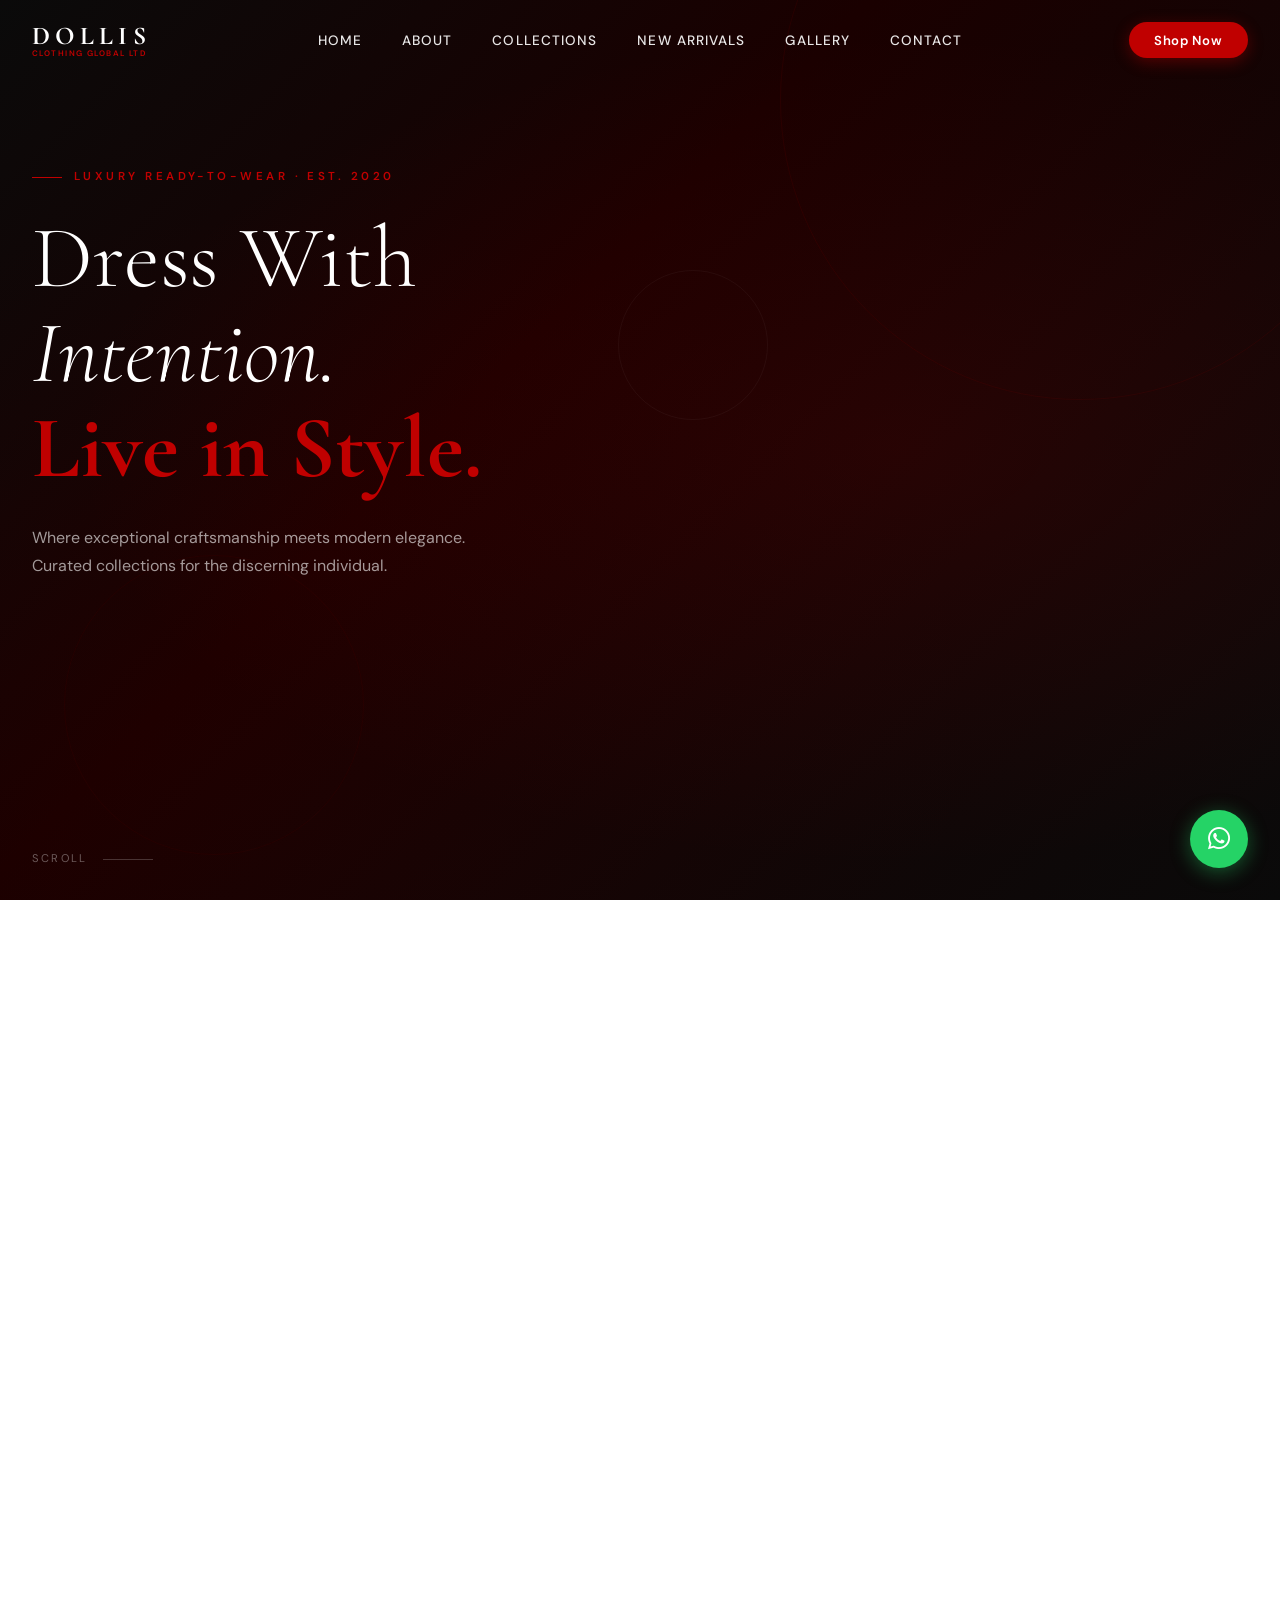
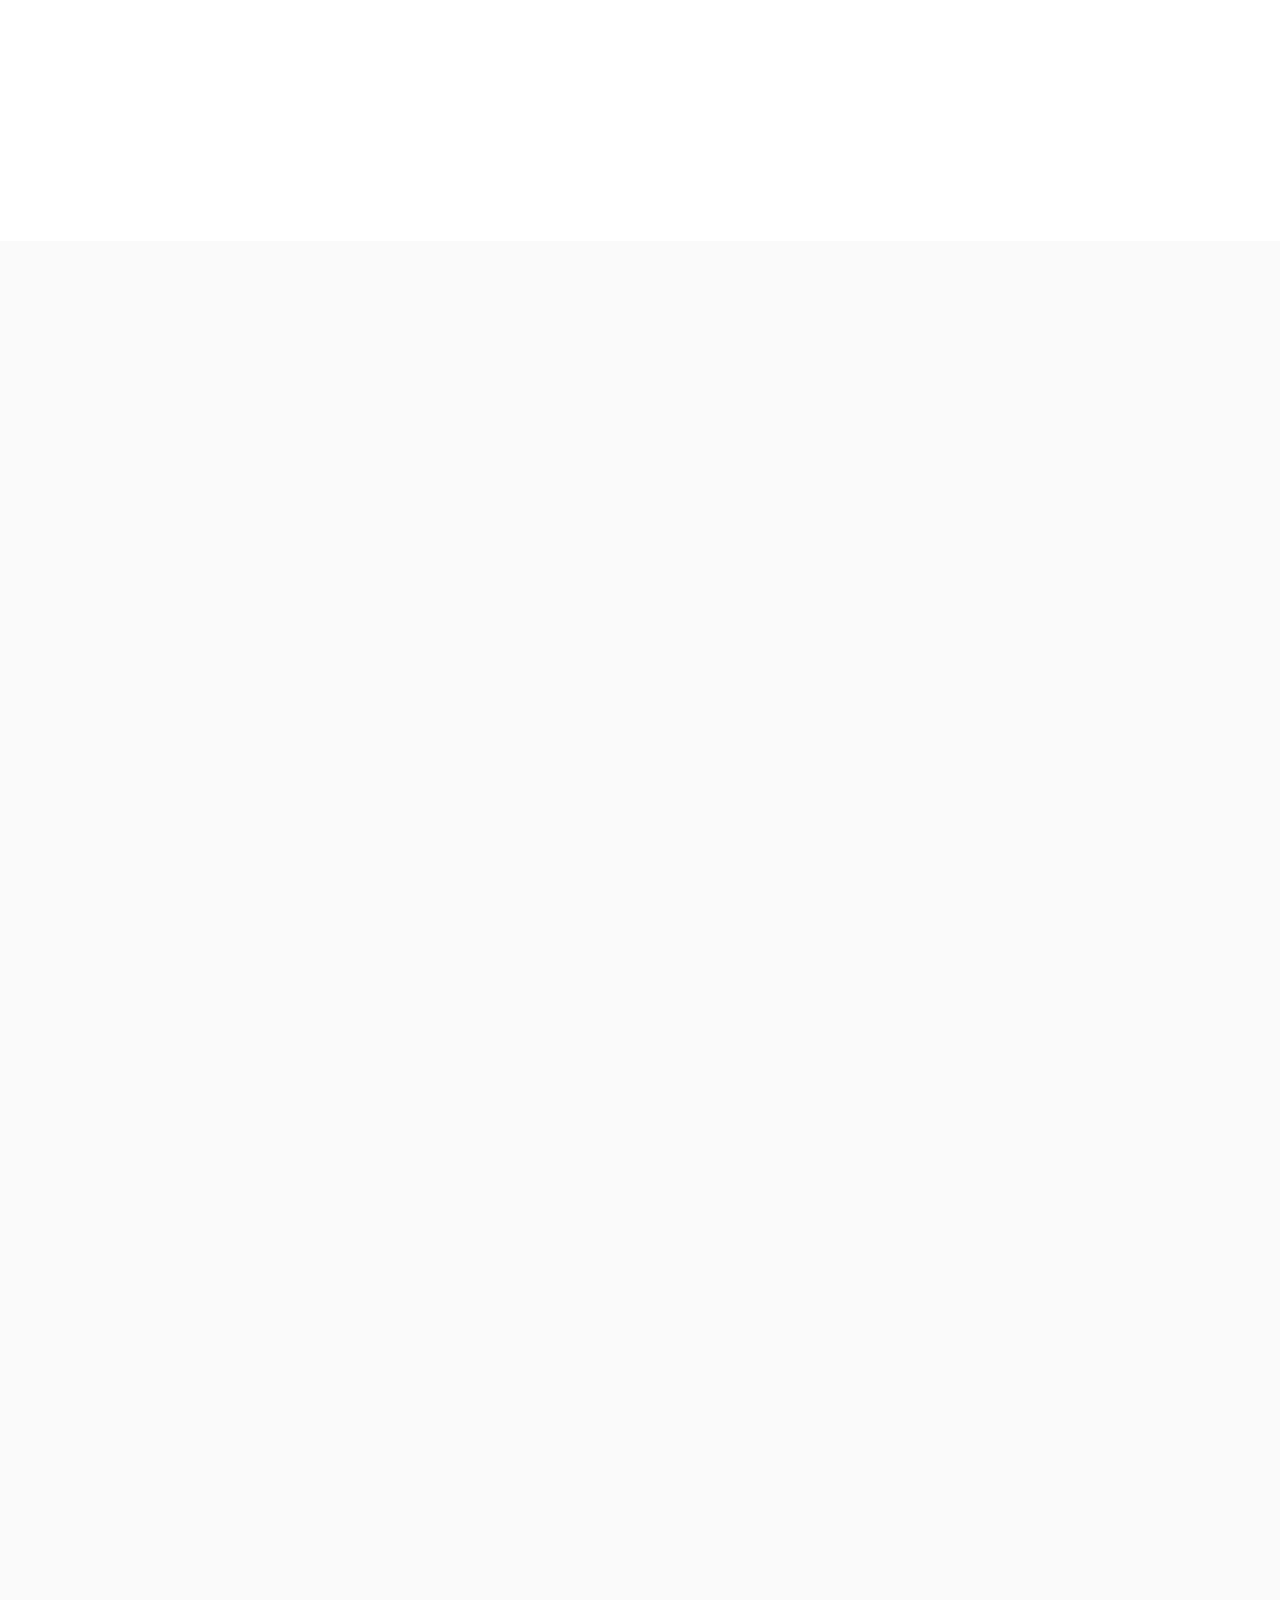
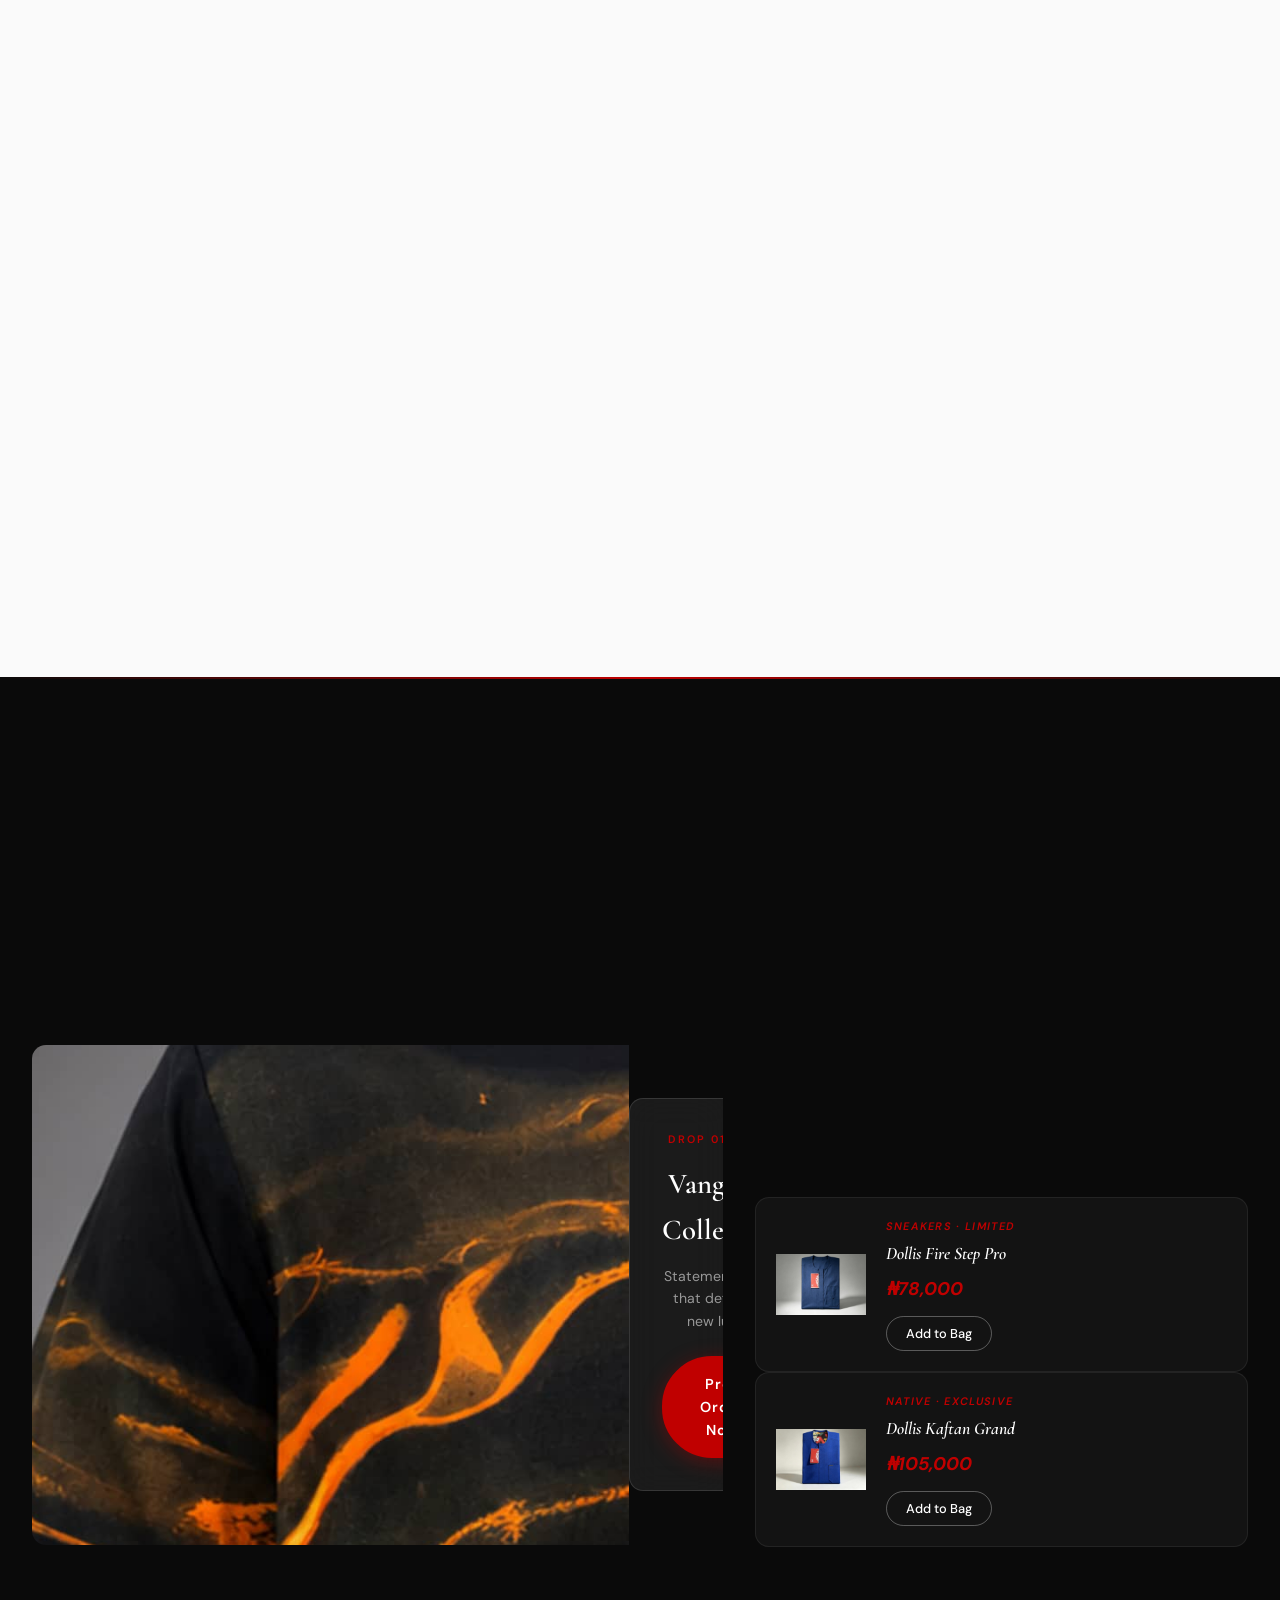
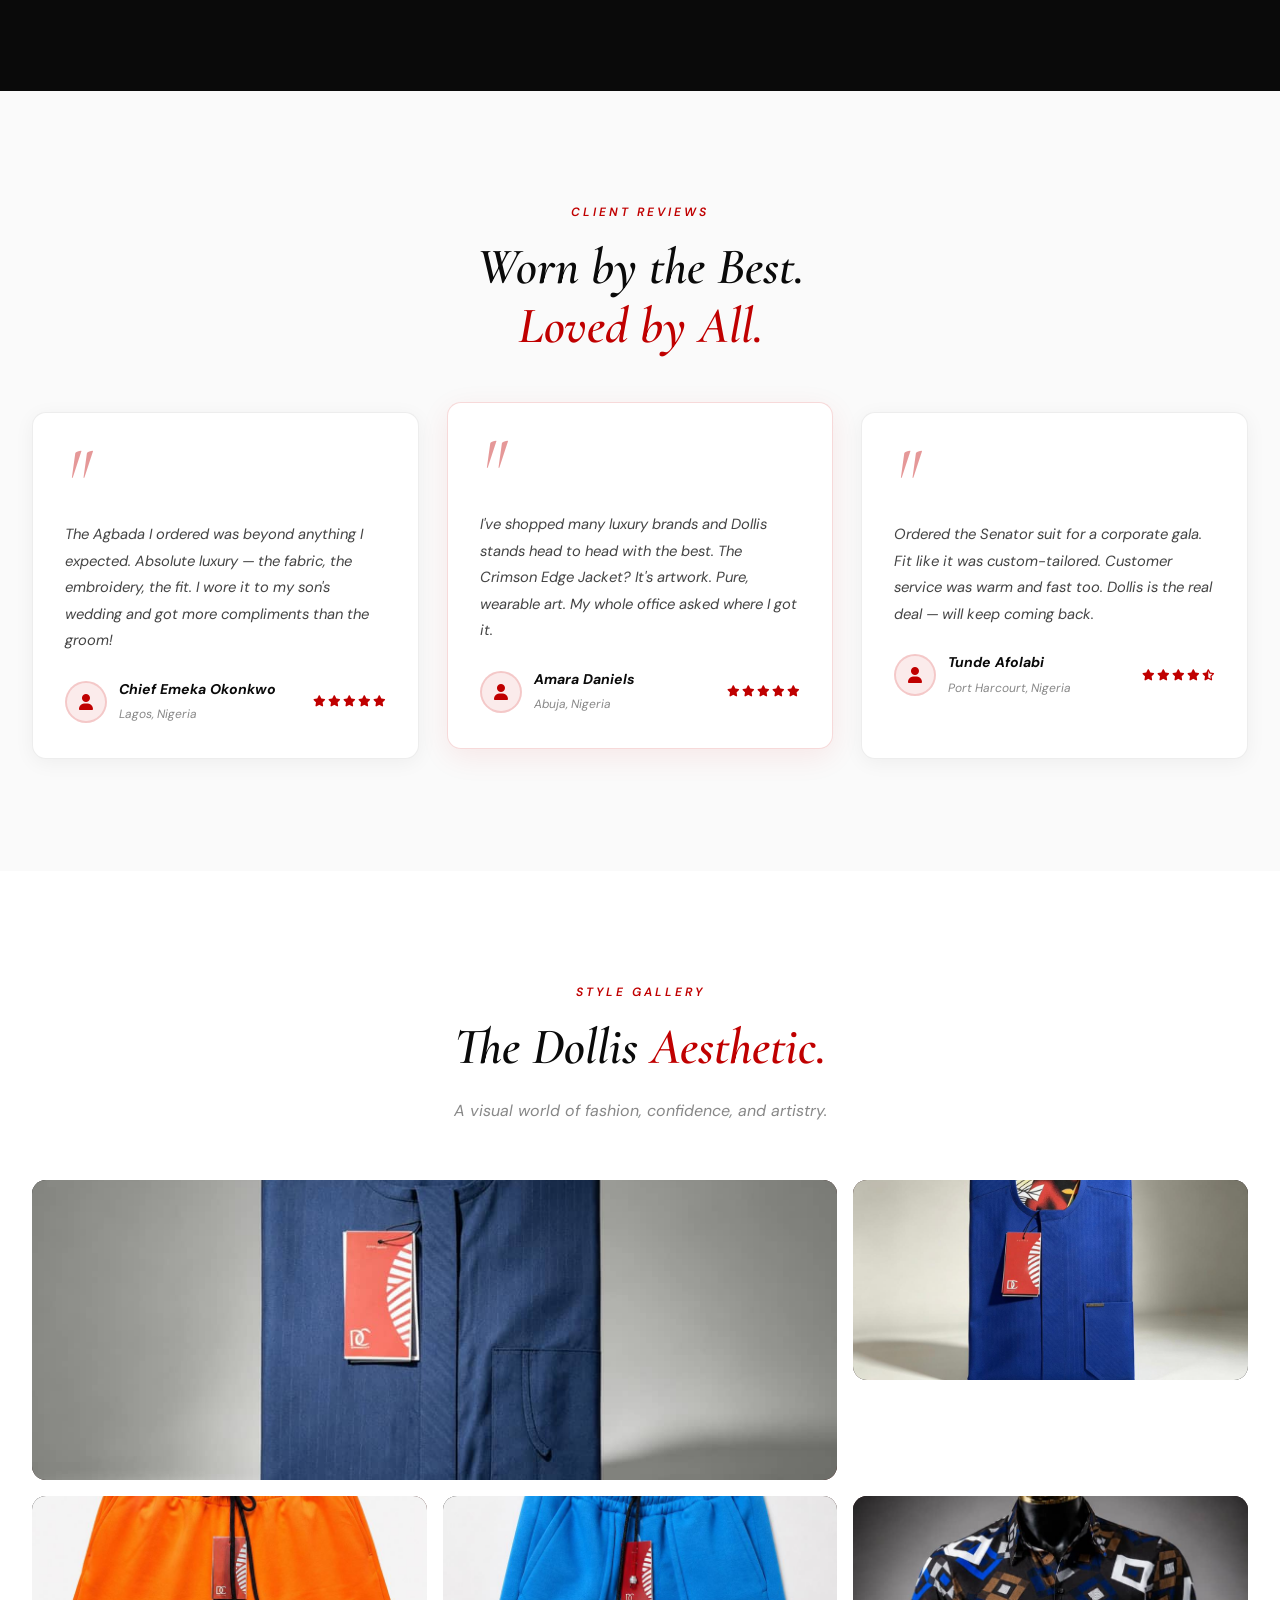
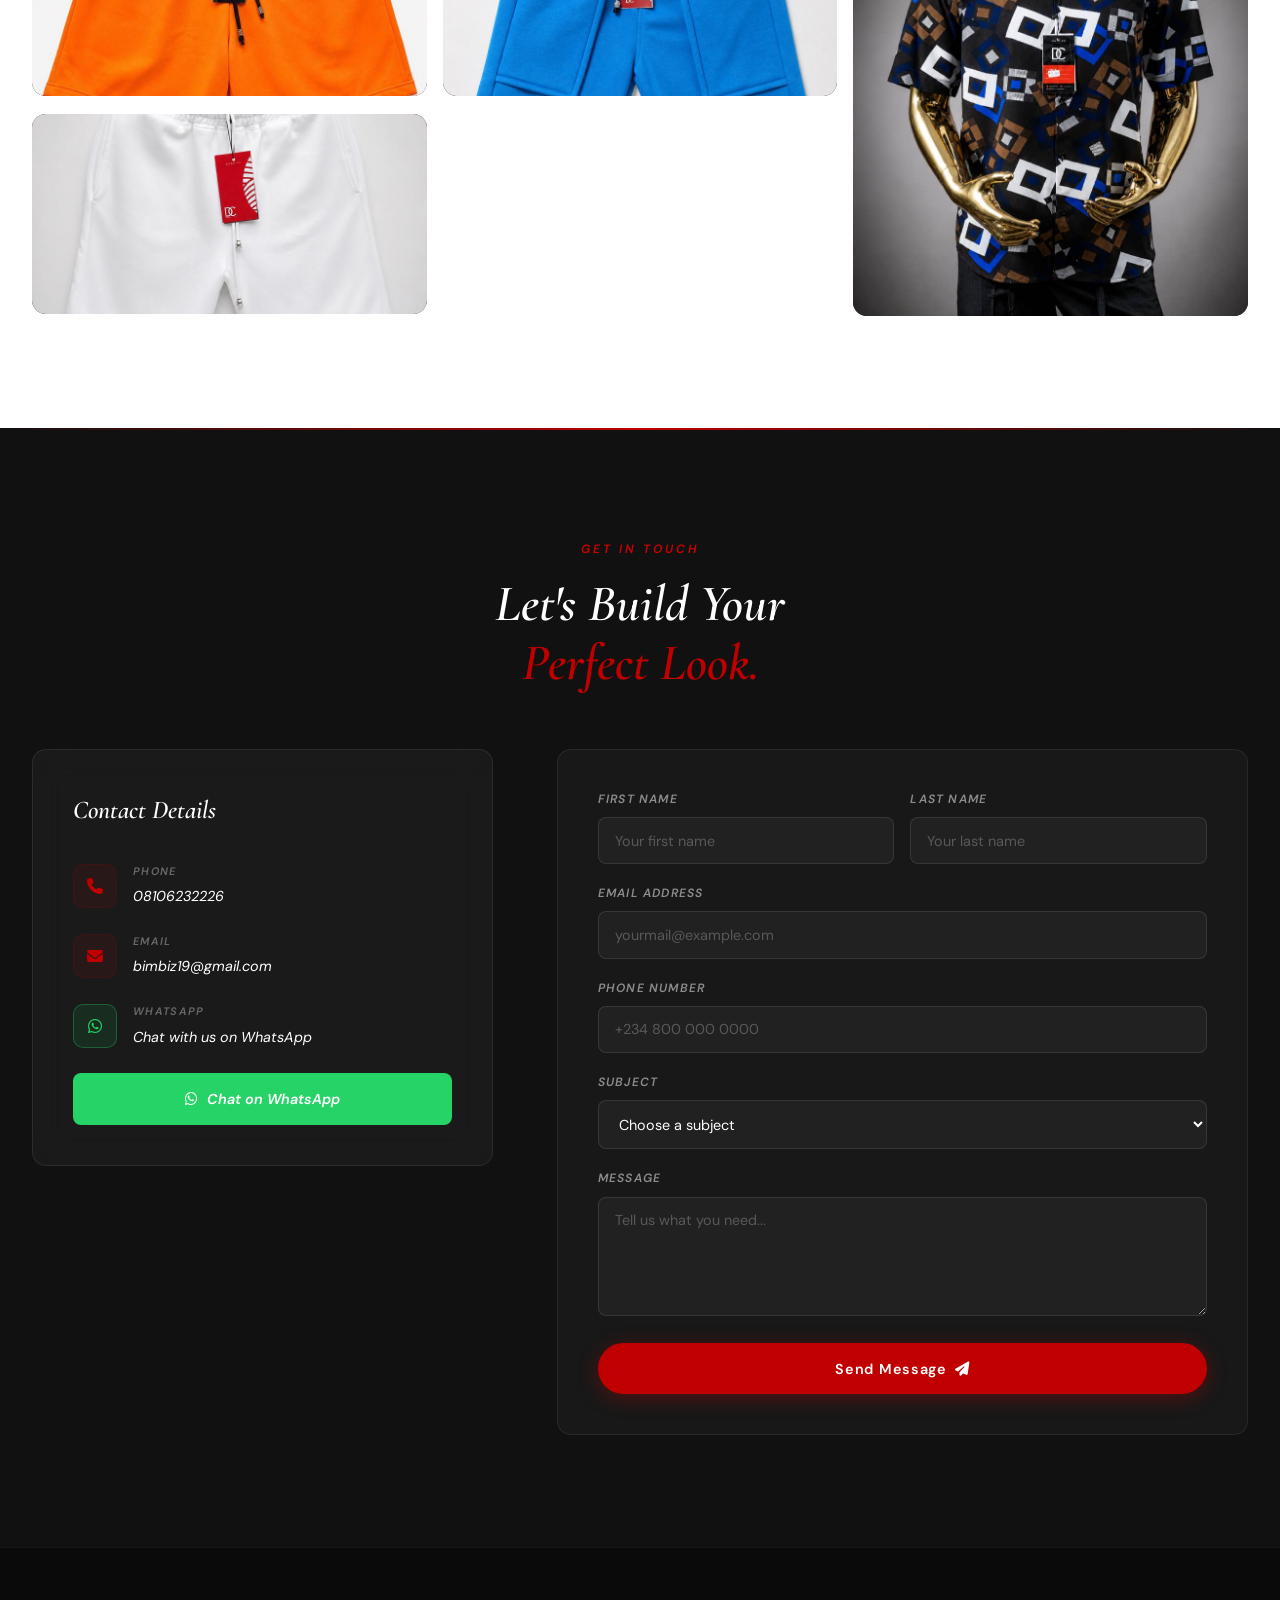
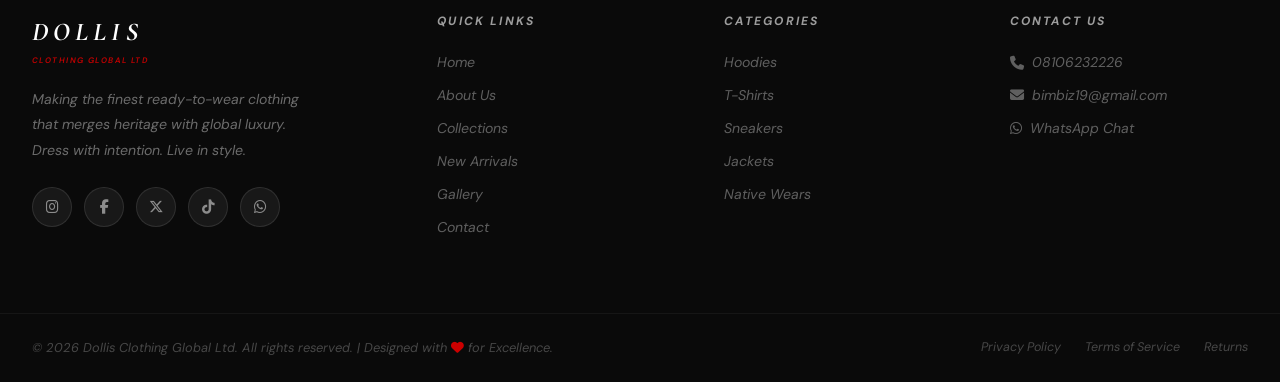
<file: index.html>
<!DOCTYPE html>
<html lang="en">
<head>
  <meta charset="UTF-8" />
  <meta name="viewport" content="width=device-width, initial-scale=1.0" />
  <title>Dollis Clothing Global Ltd — Premium Luxury Fashion</title>
  <link rel="stylesheet" href="index.css" />
  <!-- Google Fonts: Cormorant Garamond (luxury display) + DM Sans (body) -->
  <link rel="preconnect" href="https://fonts.googleapis.com" />
  <link rel="preconnect" href="https://fonts.gstatic.com" crossorigin />
  <link href="https://fonts.googleapis.com/css2?family=Cormorant+Garamond:ital,wght@0,300;0,400;0,600;0,700;1,300;1,400&family=DM+Sans:wght@300;400;500;600&family=Playfair+Display:ital,wght@0,700;1,700&display=swap" rel="stylesheet" />
  <!-- Font Awesome for icons -->
  <link rel="stylesheet" href="https://cdnjs.cloudflare.com/ajax/libs/font-awesome/6.5.0/css/all.min.css" />
</head>
<body>

  <!-- ========== LOADER ========== -->
  <div id="loader">
    <div class="loader-inner">
      <span class="loader-logo">DOLLIS</span>
      <div class="loader-bar"><div class="loader-fill"></div></div>
    </div>
  </div>

  <!-- ========== STICKY NAVBAR ========== -->
  <nav id="navbar">
    <div class="nav-container">
      <a href="#home" class="nav-logo">
        <span class="logo-main">DOLLIS</span>
        <span class="logo-sub">CLOTHING GLOBAL LTD</span>
      </a>
      <ul class="nav-links" id="navLinks">
        <li><a href="#home">Home</a></li>
        <li><a href="#about">About</a></li>
        <li><a href="#collections">Collections</a></li>
        <li><a href="#arrivals">New Arrivals</a></li>
        <li><a href="#gallery">Gallery</a></li>
        <li><a href="#contact">Contact</a></li>
      </ul>
      <div class="nav-actions">
        <button class="btn-shop">Shop Now</button>
        <div class="hamburger" id="hamburger" aria-label="Toggle menu">
          <span></span><span></span><span></span>
        </div>
      </div>
    </div>
  </nav>

  <!-- ========== HERO / HOME SECTION ========== -->
  <section id="home" class="hero">
    <div class="hero-bg">
      <div class="hero-overlay"></div>
      <!-- Decorative geometric shapes -->
      <div class="geo geo-1"></div>
      <div class="geo geo-2"></div>
      <div class="geo geo-3"></div>
    </div>
    <div class="hero-content">
      <div class="hero-eyebrow reveal">Luxury Ready-to-Wear · Est. 2020</div>
      <h1 class="hero-title reveal">
        Dress With<br />
        <em>Intention.</em><br />
        <span class="hero-title-accent">Live in Style.</span>
      </h1>
      <p class="hero-desc reveal">
        Where exceptional craftsmanship meets modern elegance.<br />
        Curated collections for the discerning individual.
      </p>
      <div class="hero-cta reveal">
        <a href="#collections" class="btn-primary">Explore Collections</a>
        <a href="#about" class="btn-outline">Our Story</a>
      </div>
      <div class="hero-stats reveal">
        <div class="stat"><span class="stat-num">5k+</span><span class="stat-label">Happy Clients</span></div>
        <div class="stat-divider"></div>
        <div class="stat"><span class="stat-num">200+</span><span class="stat-label">Pieces Crafted</span></div>
        <div class="stat-divider"></div>
        <div class="stat"><span class="stat-num">15+</span><span class="stat-label">Collections</span></div>
      </div>
    </div>
    <!-- Showcase cards floating on the right -->
    <div class="hero-showcase reveal">
      <div class="showcase-card main-card">
        <div class="showcase-badge">New Season</div>
        <div class="showcase-img">
          <img src="Tshirt3.jpeg" alt="Premium Quality">
        </div>
        <div class="showcase-info">
          <span>Crimson Edge Jacket</span>
          <strong>₦89,000</strong>
        </div>
      </div>
      <div class="showcase-card side-card-1">
        <div class="showcase-img">
          <img src="Tshirt2.jpeg" alt="Dollis shirts">
        </div>
        <div class="showcase-info">
          <span>Dollis Sneakers</span>
          <strong>₦65,000</strong>
        </div>
      </div>
      <div class="showcase-card side-card-2">
        <img src="Ankara3.jpeg" alt="premium Native wears">
          <i class="fa-solid fa-vest showcase-icon"></i>
        </div>
        <div class="showcase-info">
          <span>Royal Native Agbada</span>
          <strong>₦120,000</strong>
        </div>
      </div>
    </div>
    <div class="hero-scroll-hint">
      <span>Scroll</span>
      <div class="scroll-line"></div>
    </div>
  </section>

  <!-- ========== ABOUT SECTION ========== -->
  <section id="about" class="about">
    <div class="container">
      <div class="about-grid">
        <!-- Left: Visual panel -->
        <div class="about-visual reveal">
          <div class="about-img-frame">
            <div class="about-img-inner">
              <img src="Ankara4.jpeg" alt="crafted for those who dare to lead">
              <p class="about-visual-text">"Crafted for those<br/>who dare to lead."</p>
            </div>
            <div class="about-img-accent"></div>
          </div>
          <div class="about-badge-card glass">
            <i class="fa-solid fa-award"></i>
            <span>Premium Quality Assured</span>
          </div>
        </div>
        <!-- Right: Text -->
        <div class="about-text reveal">
          <div class="section-eyebrow">About The Brand</div>
          <h2 class="section-title">Built on Craft.<br />Worn with <em>Confidence.</em></h2>
          <p class="about-lead">
            Dollis Clothing Global Ltd was founded with one uncompromising vision — to create the finest ready-to-wear clothing that merges Nigerian heritage with global luxury standards.
          </p>
          <p class="about-body">
            Every stitch, every silhouette, every fabric selection reflects our relentless commitment to quality. We believe that true luxury is not about price tags — it's about the feeling you carry when you walk into a room wearing something made exclusively for people who value excellence.
          </p>
          <div class="about-pillars">
            <div class="pillar">
              <div class="pillar-icon"><i class="fa-solid fa-gem"></i></div>
              <div>
                <strong>Luxury Quality</strong>
                <p>Premium fabrics sourced globally, finished to perfection.</p>
              </div>
            </div>
            <div class="pillar">
              <div class="pillar-icon"><i class="fa-solid fa-bolt"></i></div>
              <div>
                <strong>Modern Culture</strong>
                <p>Designs that speak to today's bold, expressive generation.</p>
              </div>
            </div>
            <div class="pillar">
              <div class="pillar-icon"><i class="fa-solid fa-star"></i></div>
              <div>
                <strong>Timeless Confidence</strong>
                <p>Clothes that don't follow trends — they set them.</p>
              </div>
            </div>
          </div>
          <a href="#collections" class="btn-primary">View Our Work</a>
        </div>
      </div>
    </div>
  </section>

  <!-- ========== FEATURED COLLECTIONS SECTION ========== -->
  <section id="collections" class="collections">
    <div class="container">
      <div class="section-header reveal">
        <div class="section-eyebrow">Featured Collections</div>
        <h2 class="section-title">Dress the Part.<br /><em>Command Every Room.</em></h2>
        <p class="section-sub">Each piece in our collection is designed for the individual who refuses to blend in.</p>
      </div>

      <!-- Category Filter -->
      <div class="filter-bar reveal">
        <button class="filter-btn active" data-filter="all">All</button>
        <button class="filter-btn" data-filter="hoodie">Hoodies</button>
        <button class="filter-btn" data-filter="tshirt">T-Shirts</button>
        <button class="filter-btn" data-filter="sneakers">Sneakers</button>
        <button class="filter-btn" data-filter="jacket">Jackets</button>
        <button class="filter-btn" data-filter="native">Native Wears</button>
      </div>

      <div class="products-grid" id="productsGrid">

        <!-- HOODIES -->
        <div class="product-card reveal" data-category="hoodie">
          <div class="product-img-wrap">
            <div class="product-img">
              <img src="Designer1.jpeg" alt="Crimson Phantom Hoodie">
            </div>
            <div class="product-overlay">
              <button class="btn-quick-view">Quick View</button>
            </div>
            <div class="product-tag">Bestseller</div>
          </div>
          <div class="product-info">
            <span class="product-cat">Hoodie</span>
            <h3 class="product-name">Crimson Phantom Hoodie</h3>
            <div class="product-price-row">
              <span class="product-price">₦45,000</span>
              <div class="product-stars"><i class="fa-solid fa-star"></i><i class="fa-solid fa-star"></i><i class="fa-solid fa-star"></i><i class="fa-solid fa-star"></i><i class="fa-solid fa-star"></i></div>
            </div>
            <button class="btn-add-cart">Add to Cart <i class="fa-solid fa-bag-shopping"></i></button>
          </div>
        </div>

        <div class="product-card reveal" data-category="hoodie">
          <div class="product-img-wrap">
            <div class="product-img">
              <img src="Designer2.jpeg" alt="Noir Signature Hoodie">
            </div>
            <div class="product-overlay">
              <button class="btn-quick-view">Quick View</button>
            </div>
            <div class="product-tag new-tag">New</div>
          </div>
          <div class="product-info">
            <span class="product-cat">Hoodie</span>
            <h3 class="product-name">Noir Signature Hoodie</h3>
            <div class="product-price-row">
              <span class="product-price">₦52,000</span>
              <div class="product-stars"><i class="fa-solid fa-star"></i><i class="fa-solid fa-star"></i><i class="fa-solid fa-star"></i><i class="fa-solid fa-star"></i><i class="fa-regular fa-star"></i></div>
            </div>
            <button class="btn-add-cart">Add to Cart <i class="fa-solid fa-bag-shopping"></i></button>
          </div>
        </div>

        <!-- T-SHIRTS -->
        <div class="product-card reveal" data-category="tshirt">
          <div class="product-img-wrap">
            <div class="product-img">
              <img src="Designer3.jpeg" alt="Dollis Classic Tee">
            </div>
            <div class="product-overlay">
              <button class="btn-quick-view">Quick View</button>
            </div>
            <div class="product-tag">Premium</div>
          </div>
          <div class="product-info">
            <span class="product-cat">T-Shirt</span>
            <h3 class="product-name">Dollis Classic Tee</h3>
            <div class="product-price-row">
              <span class="product-price">₦18,500</span>
              <div class="product-stars"><i class="fa-solid fa-star"></i><i class="fa-solid fa-star"></i><i class="fa-solid fa-star"></i><i class="fa-solid fa-star"></i><i class="fa-solid fa-star"></i></div>
            </div>
            <button class="btn-add-cart">Add to Cart <i class="fa-solid fa-bag-shopping"></i></button>
          </div>
        </div>

        <div class="product-card reveal" data-category="tshirt">
          <div class="product-img-wrap">
            <div class="product-img">
              <img src="Tshirt1.jpeg" alt="Embossed Logo Tee">
            </div>
            <div class="product-overlay">
              <button class="btn-quick-view">Quick View</button>
            </div>
            <div class="product-tag new-tag">Limited</div>
          </div>
          <div class="product-info">
            <span class="product-cat">T-Shirt</span>
            <h3 class="product-name">Emblem Graphic Tee</h3>
            <div class="product-price-row">
              <span class="product-price">₦22,000</span>
              <div class="product-stars"><i class="fa-solid fa-star"></i><i class="fa-solid fa-star"></i><i class="fa-solid fa-star"></i><i class="fa-solid fa-star"></i><i class="fa-solid fa-star-half-stroke"></i></div>
            </div>
            <button class="btn-add-cart">Add to Cart <i class="fa-solid fa-bag-shopping"></i></button>
          </div>
        </div>

        <!-- SNEAKERS -->
        <div class="product-card reveal" data-category="sneakers">
          <div class="product-img-wrap">
            <div class="product-img"style="background:linear-gradient(145deg,#0d0d0d,#3a0000)">
              <img src="Shorts.jpeg" alt="Dollis Velocity Low">
            </div>
            <div class="product-overlay">
              <button class="btn-quick-view">Quick View</button>
            </div>
            <div class="product-tag">Bestseller</div>
          </div>
          <div class="product-info">
            <span class="product-cat">Sneakers</span>
            <h3 class="product-name">Dollis Velocity Low</h3>
            <div class="product-price-row">
              <span class="product-price">₦65,000</span>
              <div class="product-stars"><i class="fa-solid fa-star"></i><i class="fa-solid fa-star"></i><i class="fa-solid fa-star"></i><i class="fa-solid fa-star"></i><i class="fa-solid fa-star"></i></div>
            </div>
            <button class="btn-add-cart">Add to Cart <i class="fa-solid fa-bag-shopping"></i></button>
          </div>
        </div>

        <!-- JACKETS -->
        <div class="product-card reveal" data-category="jacket">
          <div class="product-img-wrap">
            <div class="product-img">
              <img src="Tshirt2.jpeg" alt="Crimson Edge Leather Jacket">
            </div>
            <div class="product-overlay">
              <button class="btn-quick-view">Quick View</button>
            </div>
            <div class="product-tag new-tag">New</div>
          </div>
          <div class="product-info">
            <span class="product-cat">Jacket</span>
            <h3 class="product-name">Crimson Edge Leather Jacket</h3>
            <div class="product-price-row">
              <span class="product-price">₦89,000</span>
              <div class="product-stars"><i class="fa-solid fa-star"></i><i class="fa-solid fa-star"></i><i class="fa-solid fa-star"></i><i class="fa-solid fa-star"></i><i class="fa-solid fa-star"></i></div>
            </div>
            <button class="btn-add-cart">Add to Cart <i class="fa-solid fa-bag-shopping"></i></button>
          </div>
        </div>

        <div class="product-card reveal" data-category="jacket">
          <div class="product-img-wrap">
            <div class="product-img">
              <img src="Tshirt3.jpeg" alt="Obsidian Bomber Jacket">
            </div>
            <div class="product-overlay">
              <button class="btn-quick-view">Quick View</button>
            </div>
            <div class="product-tag">Premium</div>
          </div>
          <div class="product-info">
            <span class="product-cat">Jacket</span>
            <h3 class="product-name">Obsidian Bomber Jacket</h3>
            <div class="product-price-row">
              <span class="product-price">₦75,000</span>
              <div class="product-stars"><i class="fa-solid fa-star"></i><i class="fa-solid fa-star"></i><i class="fa-solid fa-star"></i><i class="fa-solid fa-star"></i><i class="fa-regular fa-star"></i></div>
            </div>
            <button class="btn-add-cart">Add to Cart <i class="fa-solid fa-bag-shopping"></i></button>
          </div>
        </div>

        <!-- NATIVE WEARS -->
        <div class="product-card reveal" data-category="native">
          <div class="product-img-wrap">
            <div class="product-img">
              <img src="Ankara2.jpeg" alt="Royal Agbada 3-Piece Set">
            </div>
            <div class="product-overlay">
              <button class="btn-quick-view">Quick View</button>
            </div>
            <div class="product-tag">Royal</div>
          </div>
          <div class="product-info">
            <span class="product-cat">Native Wear</span>
            <h3 class="product-name">Royal Agbada 3-Piece Set</h3>
            <div class="product-price-row">
              <span class="product-price">₦120,000</span>
              <div class="product-stars"><i class="fa-solid fa-star"></i><i class="fa-solid fa-star"></i><i class="fa-solid fa-star"></i><i class="fa-solid fa-star"></i><i class="fa-solid fa-star"></i></div>
            </div>
            <button class="btn-add-cart">Add to Cart <i class="fa-solid fa-bag-shopping"></i></button>
          </div>
        </div>

        <div class="product-card reveal" data-category="native">
          <div class="product-img-wrap">
            <div class="product-img">
              <img src="Ankara3.jpeg" alt="Senator Premium Suit">
            </div>
            <div class="product-overlay">
              <button class="btn-quick-view">Quick View</button>
            </div>
            <div class="product-tag new-tag">New</div>
          </div>
          <div class="product-info">
            <span class="product-cat">Native Wear</span>
            <h3 class="product-name">Senator Premium Suit</h3>
            <div class="product-price-row">
              <span class="product-price">₦95,000</span>
              <div class="product-stars"><i class="fa-solid fa-star"></i><i class="fa-solid fa-star"></i><i class="fa-solid fa-star"></i><i class="fa-solid fa-star"></i><i class="fa-solid fa-star-half-stroke"></i></div>
            </div>
            <button class="btn-add-cart">Add to Cart <i class="fa-solid fa-bag-shopping"></i></button>
          </div>
        </div>

      </div><!-- end products-grid -->
    </div>
  </section>

  <!-- ========== NEW ARRIVALS SECTION ========== -->
  <section id="arrivals" class="arrivals">
    <div class="container">
      <div class="section-header reveal">
        <div class="section-eyebrow" style="color:#c00;">New Arrivals</div>
        <h2 class="section-title" style="color:#fff;">Fresh Drops.<br /><em>Limited Edition.</em></h2>
        <p class="section-sub" style="color:rgba(255,255,255,0.6);">First to the scene. These pieces won't last long.</p>
      </div>
      <div class="arrivals-grid">
        <div class="arrival-hero reveal">
          <div class="arrival-img">
            <img src="Extra1.jpeg" alt="">
            <div class="arrival-glass glass">
              <span class="arrival-glass-tag">Drop 01 · 2025</span>
              <h3>Vanguard Collection</h3>
              <p>Statement pieces that define the new luxury.</p>
              <a href="#contact" class="btn-primary">Pre-Order Now</a>
            </div>
          </div>
        </div>
        <div class="arrival-side">
          <div class="arrival-card reveal">
            <div class="arrival-card-img">
              <i class="
            </div>
            <div class="arrival-card-info"> 
              <div class="arrival-card-tag">Hoodie · New</div>
              <h4>Dusk Phantom Hoodie</h4>
              <span class="product-price">₦48,500</span>
              <button class="btn-outline-sm">Add to Bag</button>
            </div>
          </div>
          <div class="arrival-card reveal">
            <div class="arrival-card-img">
              <img src="Extra2.jpeg" alt="">
            </div>
            <div class="arrival-card-info">
              <div class="arrival-card-tag">Sneakers · Limited</div>
              <h4>Dollis Fire Step Pro</h4>
              <span class="product-price">₦78,000</span>
              <button class="btn-outline-sm">Add to Bag</button>
            </div>
          </div>
          <div class="arrival-card reveal">
            <div class="arrival-card-img">
              <img src="Extra3.jpeg" alt="">
            </div>
            <div class="arrival-card-info">
              <div class="arrival-card-tag">Native · Exclusive</div>
              <h4>Dollis Kaftan Grand</h4>
              <span class="product-price">₦105,000</span>
              <button class="btn-outline-sm">Add to Bag</button>
            </div>
          </div>
        </div>
      </div>
    </div>
  </section>

  <!-- ========== TESTIMONIALS SECTION ========== -->
  <section id="testimonials" class="testimonials">
    <div class="container">
      <div class="section-header reveal">
        <div class="section-eyebrow">Client Reviews</div>
        <h2 class="section-title">Worn by the Best.<br /><em>Loved by All.</em></h2>
      </div>
      <div class="testimonials-grid">

        <div class="testi-card glass reveal">
          <div class="testi-quote">"</div>
          <p class="testi-text">The Agbada I ordered was beyond anything I expected. Absolute luxury — the fabric, the embroidery, the fit. I wore it to my son's wedding and got more compliments than the groom!</p>
          <div class="testi-author">
            <div class="testi-avatar"><i class="fa-solid fa-user"></i></div>
            <div>
              <strong>Chief Emeka Okonkwo</strong>
              <span>Lagos, Nigeria</span>
            </div>
            <div class="testi-stars"><i class="fa-solid fa-star"></i><i class="fa-solid fa-star"></i><i class="fa-solid fa-star"></i><i class="fa-solid fa-star"></i><i class="fa-solid fa-star"></i></div>
          </div>
        </div>

        <div class="testi-card glass reveal testi-featured">
          <div class="testi-quote">"</div>
          <p class="testi-text">I've shopped many luxury brands and Dollis stands head to head with the best. The Crimson Edge Jacket? It's artwork. Pure, wearable art. My whole office asked where I got it.</p>
          <div class="testi-author">
            <div class="testi-avatar"><i class="fa-solid fa-user"></i></div>
            <div>
              <strong>Amara Daniels</strong>
              <span>Abuja, Nigeria</span>
            </div>
            <div class="testi-stars"><i class="fa-solid fa-star"></i><i class="fa-solid fa-star"></i><i class="fa-solid fa-star"></i><i class="fa-solid fa-star"></i><i class="fa-solid fa-star"></i></div>
          </div>
        </div>

        <div class="testi-card glass reveal">
          <div class="testi-quote">"</div>
          <p class="testi-text">Ordered the Senator suit for a corporate gala. Fit like it was custom-tailored. Customer service was warm and fast too. Dollis is the real deal — will keep coming back.</p>
          <div class="testi-author">
            <div class="testi-avatar"><i class="fa-solid fa-user"></i></div>
            <div>
              <strong>Tunde Afolabi</strong>
              <span>Port Harcourt, Nigeria</span>
            </div>
            <div class="testi-stars"><i class="fa-solid fa-star"></i><i class="fa-solid fa-star"></i><i class="fa-solid fa-star"></i><i class="fa-solid fa-star"></i><i class="fa-solid fa-star-half-stroke"></i></div>
          </div>
        </div>

      </div>
    </div>
  </section>

  <!-- ========== GALLERY SECTION ========== -->
  <section id="gallery" class="gallery">
    <div class="container">
      <div class="section-header reveal">
        <div class="section-eyebrow">Style Gallery</div>
        <h2 class="section-title">The Dollis <em>Aesthetic.</em></h2>
        <p class="section-sub">A visual world of fashion, confidence, and artistry.</p>
      </div>
      <div class="gallery-grid">
        <div class="gallery-item g-large reveal" style="background:linear-gradient(145deg,#0d0d0d,#3a0000)">
          <div class="gallery-icon"><img src="Extra2.jpeg" alt=""></div>
          <div class="gallery-overlay"><span>Vanguard Collection</span></div>
        </div>
        <div class="gallery-item reveal" style="background:linear-gradient(145deg,#1a0000,#000)">
          <div class="gallery-icon"><img src="Extra3.jpeg" alt=""></div>
          <div class="gallery-overlay"><span>Phantom Series</span></div>
        </div>
        <div class="gallery-item reveal" style="background:linear-gradient(145deg,#111,#4a0000)">
          <div class="gallery-icon"><img src="Extra4.jpeg" alt=""></div>
          <div class="gallery-overlay"><span>Dollis Footwear</span></div>
        </div>
        <div class="gallery-item reveal" style="background:linear-gradient(145deg,#0a0a0a,#2d0000)">
          <div class="gallery-icon"><img src="Extra5.jpeg" alt=""></div>
          <div class="gallery-overlay"><span>Royal Native</span></div>
        </div>
        <div class="gallery-item g-tall reveal" style="background:linear-gradient(145deg,#200000,#0d0d0d)">
          <div class="gallery-icon"><img src="Designer1.jpeg" alt=""></div>
          <div class="gallery-overlay"><span>Heritage Edition</span></div>
        </div>
        <div class="gallery-item reveal" style="background:linear-gradient(145deg,#1a1a1a,#500000)">
          <div class="gallery-icon"><img src="Shorts.jpeg" alt=""></div>
          <div class="gallery-overlay"><span>Luxury Casuals</span></div>
        </div>
      </div>
    </div>
  </section>

  <!-- ========== CONTACT SECTION ========== -->
  <section id="contact" class="contact">
    <div class="container">
      <div class="section-header reveal">
        <div class="section-eyebrow" style="color:#c00;">Get In Touch</div>
        <h2 class="section-title" style="color:#fff;">Let's Build Your<br /><em>Perfect Look.</em></h2>
      </div>
      <div class="contact-grid">
        <!-- Info Panel -->
        <div class="contact-info reveal">
          <div class="contact-info-card glass">
            <h3>Contact Details</h3>
            <div class="contact-detail">
              <div class="contact-icon"><i class="fa-solid fa-phone"></i></div>
              <div>
                <span>Phone</span>
                <a href="tel:08106232226">08106232226</a>
              </div>
            </div>
            <div class="contact-detail">
              <div class="contact-icon"><i class="fa-solid fa-envelope"></i></div>
              <div>
                <span>Email</span>
                <a href="mailto:bimbiz19@gmail.com">bimbiz19@gmail.com</a>
              </div>
            </div>
            <div class="contact-detail">
              <div class="contact-icon whatsapp-icon"><i class="fa-brands fa-whatsapp"></i></div>
              <div>
                <span>WhatsApp</span>
                <a href="https://wa.me/2348106232226?text=Hello%20Dollis%20Clothing%20Global%20Ltd%2C%20I%20am%20interested%20in%20your%20fashion%20products." target="_blank">Chat with us on WhatsApp</a>
              </div>
            </div>
            <a href="https://wa.me/2348106232226?text=Hello%20Dollis%20Clothing%20Global%20Ltd%2C%20I%20am%20interested%20in%20your%20fashion%20products." target="_blank" class="btn-whatsapp-cta">
              <i class="fa-brands fa-whatsapp"></i>
              Chat on WhatsApp
            </a>
          </div>
        </div>
        <!-- Contact Form -->
        <div class="contact-form-wrap reveal">
          <form 
          class="contact-form"
           id="contactForm" 
           action="https://formspree.io/f/xredqkzo" 
           method="POST">
            <div class="form-row">
              <div class="form-group">
                <label for="fname">First Name</label>
                <input type="text" id="fname" name="first_name" placeholder="Your first name" required />
              </div>
              <div class="form-group">
                <label for="lname">Last Name</label>
                <input type="text" id="lname" name="last_name" placeholder="Your last name" required />
              </div>
            </div>
            <div class="form-group">
              <label for="email">Email Address</label>
              <input type="email" id="email" name="email" placeholder="yourmail@example.com" required />
            </div>
            <div class="form-group">
              <label for="phone">Phone Number</label>
              <input type="tel" id="phone" name="phone" placeholder="+234 800 000 0000" />
            </div>
            <div class="form-group">
              <label for="subject">Subject</label>
              <select id="subject" name="subject">
                <option value="">Choose a subject</option>
                <option>Product Enquiry</option>
                <option>Custom Order</option>
                <option>Wholesale / Bulk</option>
                <option>Collaboration</option>
                <option>General</option>
              </select>
            </div>
            <div class="form-group">
              <label for="message">Message</label>
              <textarea id="message" name="message" rows="5" placeholder="Tell us what you need..." required></textarea>
            </div>
            <input 
          type="hidden" 
          name="_subject" 
          value="New Message From Dollis Clothing Website"
/>
            <button type="submit" class="btn-primary btn-full">Send Message <i class="fa-solid fa-paper-plane"></i></button>
            <p class="form-success" id="formSuccess">✓ Message sent! We'll reply within 24 hours.</p>
          </form>
        </div>
      </div>
    </div>
  </section>

  <!-- ========== FOOTER ========== -->
  <footer class="footer">
    <div class="footer-top">
      <div class="container footer-grid">
        <!-- Brand -->
        <div class="footer-brand">
          <div class="footer-logo">
            <span class="logo-main">DOLLIS</span>
            <span class="logo-sub">CLOTHING GLOBAL LTD</span>
          </div>
          <p>Making the finest ready-to-wear clothing that merges heritage with global luxury. Dress with intention. Live in style.</p>
          <div class="social-icons">
            <a href="#" class="social-icon" aria-label="Instagram"><i class="fa-brands fa-instagram"></i></a>
            <a href="#" class="social-icon" aria-label="Facebook"><i class="fa-brands fa-facebook-f"></i></a>
            <a href="#" class="social-icon" aria-label="Twitter/X"><i class="fa-brands fa-x-twitter"></i></a>
            <a href="#" class="social-icon" aria-label="TikTok"><i class="fa-brands fa-tiktok"></i></a>
            <a href="https://wa.me/2348106232226?text=Hello%20Dollis%20Clothing%20Global%20Ltd%2C%20I%20am%20interested%20in%20your%20fashion%20products." class="social-icon" aria-label="WhatsApp" target="_blank"><i class="fa-brands fa-whatsapp"></i></a>
          </div>
        </div>
        <!-- Quick Links -->
        <div class="footer-links-col">
          <h4>Quick Links</h4>
          <ul>
            <li><a href="#home">Home</a></li>
            <li><a href="#about">About Us</a></li>
            <li><a href="#collections">Collections</a></li>
            <li><a href="#arrivals">New Arrivals</a></li>
            <li><a href="#gallery">Gallery</a></li>
            <li><a href="#contact">Contact</a></li>
          </ul>
        </div>
        <!-- Categories -->
        <div class="footer-links-col">
          <h4>Categories</h4>
          <ul>
            <li><a href="#collections">Hoodies</a></li>
            <li><a href="#collections">T-Shirts</a></li>
            <li><a href="#collections">Sneakers</a></li>
            <li><a href="#collections">Jackets</a></li>
            <li><a href="#collections">Native Wears</a></li>
          </ul>
        </div>
        <!-- Contact -->
        <div class="footer-links-col">
          <h4>Contact Us</h4>
          <ul>
            <li><a href="tel:08106232226"><i class="fa-solid fa-phone"></i> 08106232226</a></li>
            <li><a href="mailto:bimbiz19@gmail.com"><i class="fa-solid fa-envelope"></i> bimbiz19@gmail.com</a></li>
            <li><a href="https://wa.me/2348106232226" target="_blank"><i class="fa-brands fa-whatsapp"></i> WhatsApp Chat</a></li>
          </ul>
        </div>
      </div>
    </div>
    <div class="footer-bottom">
      <div class="container">
        <p>&copy; 2025 Dollis Clothing Global Ltd. All rights reserved. | Designed with <i class="fa-solid fa-heart" style="color:#c00;"></i> for Excellence.</p>
        <div class="footer-bottom-links">
          <a href="#">Privacy Policy</a>
          <a href="#">Terms of Service</a>
          <a href="#">Returns</a>
        </div>
      </div>
    </div>
  </footer>

  <!-- ========== FLOATING WHATSAPP BUTTON ========== -->
  <a href="https://wa.me/2348106232226?text=Hello%20Dollis%20Clothing%20Global%20Ltd%2C%20I%20am%20interested%20in%20your%20fashion%20products."
     target="_blank"
     class="whatsapp-float"
     id="whatsappFloat"
     aria-label="Chat on WhatsApp">
    <i class="fa-brands fa-whatsapp"></i>
    <span class="whatsapp-tooltip">Chat with us!</span>
  </a>

  <!-- ========== QUICK VIEW MODAL ========== -->
  <div class="modal-overlay" id="modalOverlay">
    <div class="modal glass">
      <button class="modal-close" id="modalClose"><i class="fa-solid fa-xmark"></i></button>
      <div class="modal-img">
        <i class="fa-solid fa-shirt modal-icon"></i>
      </div>
      <div class="modal-info">
        <span class="product-cat" id="modalCat">Hoodie</span>
        <h3 id="modalName">Crimson Phantom Hoodie</h3>
        <p class="modal-desc">Premium heavyweight cotton blend. Relaxed fit. Inner fleece lining. Embroidered Dollis logo. Available in all sizes.</p>
        <p class="product-price" id="modalPrice">₦45,000</p>
        <div class="modal-sizes">
          <span class="size-btn">S</span>
          <span class="size-btn">M</span>
          <span class="size-btn active">L</span>
          <span class="size-btn">XL</span>
          <span class="size-btn">XXL</span>
        </div>
        <div class="modal-actions">
          <button class="btn-primary">Add to Cart</button>
          <a href="https://wa.me/2348106232226?text=Hello%20Dollis%20Clothing%20Global%20Ltd%2C%20I%20want%20to%20order%20this%20item." target="_blank" class="btn-whatsapp-modal"><i class="fa-brands fa-whatsapp"></i> Order on WhatsApp</a>
        </div>
      </div>
    </div>
  </div>

  <!-- Back to top button -->
  <button class="back-to-top" id="backToTop" aria-label="Back to top"><i class="fa-solid fa-chevron-up"></i></button>

  <script src="index.js"></script>
</body>
</html>
</file>
<file: index.css>
/* ============================================================
   DOLLIS CLOTHING GLOBAL LTD — Premium Luxury Fashion CSS
   Theme: White + Red + Black | Luxury Minimal Editorial
   ============================================================ */

/* ===== CSS VARIABLES ===== */
:root {
  --red: #c00000;
  --red-light: #e00;
  --red-glow: rgba(200, 0, 0, 0.35);
  --red-soft: rgba(200, 0, 0, 0.08);
  --black: #0a0a0a;
  --dark: #111111;
  --dark2: #1a1a1a;
  --white: #ffffff;
  --off-white: #fafafa;
  --grey: #888888;
  --grey-light: #f0f0f0;
  --border: rgba(200, 0, 0, 0.15);
  --glass-bg: rgba(255, 255, 255, 0.07);
  --glass-border: rgba(255, 255, 255, 0.12);
  --shadow: 0 20px 60px rgba(0, 0, 0, 0.12);
  --shadow-red: 0 8px 30px rgba(200, 0, 0, 0.3);
  --font-display: 'Cormorant Garamond', Georgia, serif;
  --font-body: 'DM Sans', sans-serif;
  --font-accent: 'Playfair Display', Georgia, serif;
  --radius: 14px;
  --radius-sm: 8px;
  --transition: all 0.4s cubic-bezier(0.25, 0.46, 0.45, 0.94);
  --nav-height: 80px;
}

/* ===== RESET & BASE ===== */
*, *::before, *::after { box-sizing: border-box; margin: 0; padding: 0; }

html { scroll-behavior: smooth; font-size: 16px; }

body {
  font-family: var(--font-body);
  color: var(--black);
  background: var(--white);
  overflow-x: hidden;
  line-height: 1.6;
}

a { text-decoration: none; color: inherit; transition: var(--transition); }
ul { list-style: none; }
img { max-width: 100%; display: block; }
button { cursor: pointer; border: none; font-family: var(--font-body); }

/* ===== UTILITY CLASSES ===== */
.container {
  max-width: 1280px;
  margin: 0 auto;
  padding: 0 2rem;
}

.glass {
  background: var(--glass-bg);
  backdrop-filter: blur(16px);
  -webkit-backdrop-filter: blur(16px);
  border: 1px solid var(--glass-border);
}

/* ===== TYPOGRAPHY SYSTEM ===== */
.section-eyebrow {
  font-family: var(--font-body);
  font-size: 0.75rem;
  font-weight: 600;
  letter-spacing: 0.25em;
  text-transform: uppercase;
  color: var(--red);
  margin-bottom: 1rem;
}

.section-title {
  font-family: var(--font-display);
  font-size: clamp(2rem, 4vw, 3.2rem);
  font-weight: 600;
  line-height: 1.15;
  color: var(--black);
  margin-bottom: 1.25rem;
}

.section-title em {
  font-style: italic;
  color: var(--red);
}

.section-sub {
  font-size: 1rem;
  color: var(--grey);
  max-width: 520px;
  line-height: 1.7;
}

.section-header {
  text-align: center;
  margin-bottom: 3.5rem;
}

.section-header .section-sub {
  margin: 0 auto;
}

/* ===== BUTTONS ===== */
.btn-primary {
  display: inline-flex;
  align-items: center;
  gap: 0.5rem;
  background: var(--red);
  color: var(--white);
  padding: 0.9rem 2.2rem;
  border-radius: 50px;
  font-size: 0.9rem;
  font-weight: 600;
  letter-spacing: 0.05em;
  border: 2px solid var(--red);
  transition: var(--transition);
  box-shadow: 0 4px 20px var(--red-glow);
  cursor: pointer;
}

.btn-primary:hover {
  background: transparent;
  color: var(--red);
  box-shadow: 0 8px 30px var(--red-glow), 0 0 40px rgba(200,0,0,0.2);
  transform: translateY(-2px);
}

.btn-outline {
  display: inline-flex;
  align-items: center;
  gap: 0.5rem;
  background: transparent;
  color: var(--white);
  padding: 0.9rem 2.2rem;
  border-radius: 50px;
  font-size: 0.9rem;
  font-weight: 600;
  letter-spacing: 0.05em;
  border: 2px solid rgba(255,255,255,0.4);
  transition: var(--transition);
}

.btn-outline:hover {
  border-color: var(--red);
  color: var(--red);
  box-shadow: 0 0 20px var(--red-glow);
}

.btn-outline-sm {
  background: transparent;
  color: var(--white);
  border: 1.5px solid rgba(255,255,255,0.3);
  padding: 0.5rem 1.2rem;
  border-radius: 50px;
  font-size: 0.8rem;
  font-weight: 500;
  transition: var(--transition);
  cursor: pointer;
}

.btn-outline-sm:hover {
  border-color: var(--red);
  color: var(--red);
}

.btn-full { width: 100%; justify-content: center; }

/* ===== SCROLL REVEAL ANIMATION ===== */
.reveal {
  opacity: 0;
  transform: translateY(40px);
  transition: opacity 0.75s ease, transform 0.75s cubic-bezier(0.25, 0.46, 0.45, 0.94);
}

.reveal.visible {
  opacity: 1;
  transform: translateY(0);
}

/* ===== LOADER ===== */
#loader {
  position: fixed;
  inset: 0;
  background: var(--black);
  display: flex;
  align-items: center;
  justify-content: center;
  z-index: 9999;
  transition: opacity 0.6s ease, visibility 0.6s ease;
}

#loader.hidden {
  opacity: 0;
  visibility: hidden;
}

.loader-inner {
  text-align: center;
}

.loader-logo {
  display: block;
  font-family: var(--font-display);
  font-size: 3rem;
  font-weight: 300;
  letter-spacing: 0.4em;
  color: var(--white);
  margin-bottom: 1.5rem;
  animation: pulseLoader 1.5s ease infinite;
}

@keyframes pulseLoader {
  0%, 100% { opacity: 1; }
  50% { opacity: 0.4; }
}

.loader-bar {
  width: 200px;
  height: 2px;
  background: rgba(255,255,255,0.15);
  border-radius: 2px;
  overflow: hidden;
  margin: 0 auto;
}

.loader-fill {
  height: 100%;
  background: var(--red);
  border-radius: 2px;
  animation: loadFill 2s ease forwards;
}

@keyframes loadFill {
  0% { width: 0; }
  100% { width: 100%; }
}

/* ===== NAVBAR ===== */
#navbar {
  position: fixed;
  top: 0;
  left: 0;
  right: 0;
  height: var(--nav-height);
  z-index: 1000;
  transition: all 0.4s ease;
  background: transparent;
}

#navbar.scrolled {
  background: rgba(255, 255, 255, 0.97);
  backdrop-filter: blur(20px);
  -webkit-backdrop-filter: blur(20px);
  box-shadow: 0 2px 40px rgba(0,0,0,0.08);
  border-bottom: 1px solid var(--border);
}

.nav-container {
  max-width: 1280px;
  margin: 0 auto;
  padding: 0 2rem;
  height: 100%;
  display: flex;
  align-items: center;
  justify-content: space-between;
  gap: 1rem;
}

.nav-logo {
  display: flex;
  flex-direction: column;
  line-height: 1;
  text-decoration: none;
}

.logo-main {
  font-family: var(--font-display);
  font-size: 1.6rem;
  font-weight: 700;
  letter-spacing: 0.2em;
  color: var(--white);
  transition: color 0.4s ease;
}

.logo-sub {
  font-size: 0.5rem;
  letter-spacing: 0.18em;
  color: var(--red);
  font-weight: 600;
  text-transform: uppercase;
  margin-top: 1px;
}

#navbar.scrolled .logo-main { color: var(--black); }

.nav-links {
  display: flex;
  align-items: center;
  gap: 2.5rem;
}

.nav-links a {
  font-size: 0.85rem;
  font-weight: 500;
  letter-spacing: 0.08em;
  text-transform: uppercase;
  color: rgba(255,255,255,0.9);
  position: relative;
  transition: color 0.3s ease;
}

.nav-links a::after {
  content: '';
  position: absolute;
  bottom: -4px;
  left: 0;
  width: 0;
  height: 1.5px;
  background: var(--red);
  transition: width 0.3s ease;
}

.nav-links a:hover::after { width: 100%; }
.nav-links a:hover { color: var(--red); }

#navbar.scrolled .nav-links a { color: var(--black); }
#navbar.scrolled .nav-links a:hover { color: var(--red); }

.btn-shop {
  background: var(--red);
  color: var(--white);
  padding: 0.6rem 1.6rem;
  border-radius: 50px;
  font-size: 0.82rem;
  font-weight: 600;
  letter-spacing: 0.05em;
  transition: var(--transition);
  box-shadow: 0 4px 15px var(--red-glow);
}

.btn-shop:hover {
  box-shadow: 0 6px 25px var(--red-glow), 0 0 40px rgba(200,0,0,0.2);
  transform: translateY(-1px);
}

.nav-actions { display: flex; align-items: center; gap: 1rem; }

/* Hamburger */
.hamburger {
  display: none;
  flex-direction: column;
  gap: 5px;
  cursor: pointer;
  padding: 4px;
}

.hamburger span {
  display: block;
  width: 24px;
  height: 2px;
  background: var(--white);
  border-radius: 2px;
  transition: var(--transition);
}

#navbar.scrolled .hamburger span { background: var(--black); }

.hamburger.open span:nth-child(1) { transform: rotate(45deg) translate(5px, 5px); }
.hamburger.open span:nth-child(2) { opacity: 0; }
.hamburger.open span:nth-child(3) { transform: rotate(-45deg) translate(5px, -5px); }

/* ===== HERO SECTION ===== */
.hero {
  position: relative;
  min-height: 100vh;
  display: flex;
  align-items: center;
  padding: calc(var(--nav-height) + 2rem) 2rem 4rem;
  overflow: hidden;
  max-width: 1280px;
  margin: 0 auto;
}

.hero-bg {
  position: fixed;
  inset: 0;
  z-index: -1;
  background: linear-gradient(135deg, #0a0a0a 0%, #1a0000 40%, #0a0a0a 100%);
}

/* Animate background only in hero viewport */
body.hero-visible .hero-bg {
  background: linear-gradient(135deg, #0a0a0a 0%, #1a0000 40%, #0a0a0a 100%);
}

.hero-overlay {
  position: absolute;
  inset: 0;
  background: radial-gradient(ellipse at 70% 50%, rgba(180,0,0,0.12) 0%, transparent 65%),
              radial-gradient(ellipse at 20% 80%, rgba(100,0,0,0.08) 0%, transparent 50%);
}

/* Geometric decorations */
.geo {
  position: absolute;
  border-radius: 50%;
  border: 1px solid rgba(200,0,0,0.08);
}

.geo-1 {
  width: 600px; height: 600px;
  top: -200px; right: -100px;
  animation: geoFloat 8s ease-in-out infinite;
}

.geo-2 {
  width: 300px; height: 300px;
  bottom: 5%; left: 5%;
  border-color: rgba(200,0,0,0.05);
  animation: geoFloat 10s ease-in-out infinite 2s;
}

.geo-3 {
  width: 150px; height: 150px;
  top: 30%; right: 40%;
  border-color: rgba(255,255,255,0.04);
  animation: geoFloat 6s ease-in-out infinite 1s;
}

@keyframes geoFloat {
  0%, 100% { transform: scale(1) rotate(0deg); }
  50% { transform: scale(1.04) rotate(5deg); }
}

.hero-content {
  flex: 1;
  max-width: 600px;
  z-index: 1;
}

.hero-eyebrow {
  font-size: 0.72rem;
  letter-spacing: 0.3em;
  text-transform: uppercase;
  color: var(--red);
  font-weight: 600;
  margin-bottom: 1.5rem;
  display: flex;
  align-items: center;
  gap: 0.75rem;
}

.hero-eyebrow::before {
  content: '';
  width: 30px;
  height: 1.5px;
  background: var(--red);
}

.hero-title {
  font-family: var(--font-display);
  font-size: clamp(3rem, 7vw, 5.5rem);
  font-weight: 300;
  line-height: 1.08;
  color: var(--white);
  margin-bottom: 1.75rem;
}

.hero-title em {
  font-style: italic;
  font-weight: 300;
}

.hero-title-accent {
  color: var(--red);
  font-weight: 700;
  display: block;
  font-style: normal;
}

.hero-desc {
  font-size: 1rem;
  line-height: 1.8;
  color: rgba(255,255,255,0.6);
  margin-bottom: 2.5rem;
}

.hero-cta {
  display: flex;
  gap: 1rem;
  flex-wrap: wrap;
  margin-bottom: 3rem;
}

.hero-stats {
  display: flex;
  align-items: center;
  gap: 1.5rem;
}

.stat { text-align: center; }

.stat-num {
  display: block;
  font-family: var(--font-display);
  font-size: 2rem;
  font-weight: 600;
  color: var(--white);
  line-height: 1;
}

.stat-label {
  display: block;
  font-size: 0.7rem;
  letter-spacing: 0.12em;
  text-transform: uppercase;
  color: rgba(255,255,255,0.4);
  margin-top: 0.3rem;
}

.stat-divider {
  width: 1px;
  height: 40px;
  background: rgba(255,255,255,0.12);
}

/* Hero showcase (right side cards) */
.hero-showcase {
  position: absolute;
  right: 0;
  top: 50%;
  transform: translateY(-50%);
  display: flex;
  flex-direction: column;
  align-items: flex-end;
  gap: 1rem;
  z-index: 1;
}

.showcase-card {
  background: rgba(255,255,255,0.06);
  backdrop-filter: blur(20px);
  -webkit-backdrop-filter: blur(20px);
  border: 1px solid rgba(255,255,255,0.1);
  border-radius: var(--radius);
  overflow: hidden;
  transition: var(--transition);
  cursor: pointer;
}

.showcase-card:hover {
  transform: translateX(-6px) scale(1.02);
  border-color: rgba(200,0,0,0.4);
  box-shadow: 0 20px 50px rgba(0,0,0,0.3), 0 0 30px var(--red-glow);
}

.main-card {
  width: 220px;
}

.side-card-1, .side-card-2 {
  width: 180px;
}

.showcase-badge {
  position: absolute;
  top: 0.6rem;
  left: 0.6rem;
  background: var(--red);
  color: var(--white);
  font-size: 0.65rem;
  font-weight: 700;
  letter-spacing: 0.1em;
  text-transform: uppercase;
  padding: 0.2rem 0.6rem;
  border-radius: 50px;
}

.showcase-img {
  position: relative;
  height: 140px;
  display: flex;
  align-items: center;
  justify-content: center;
}

.side-card-1 .showcase-img,
.side-card-2 .showcase-img {
  height: 100px;
}

.showcase-icon {
  font-size: 3rem;
  color: rgba(255,255,255,0.2);
}

.showcase-info {
  padding: 0.75rem 1rem;
  display: flex;
  justify-content: space-between;
  align-items: center;
}

.showcase-info span {
  font-size: 0.78rem;
  color: rgba(255,255,255,0.7);
}

.showcase-info strong {
  font-size: 0.85rem;
  color: var(--red);
}

/* Hero scroll hint */
.hero-scroll-hint {
  position: absolute;
  bottom: 2rem;
  left: 2rem;
  display: flex;
  align-items: center;
  gap: 1rem;
  color: rgba(255,255,255,0.35);
  font-size: 0.7rem;
  letter-spacing: 0.2em;
  text-transform: uppercase;
}

.scroll-line {
  width: 50px;
  height: 1px;
  background: rgba(255,255,255,0.2);
  position: relative;
  overflow: hidden;
}

.scroll-line::after {
  content: '';
  position: absolute;
  top: 0;
  left: -100%;
  width: 100%;
  height: 100%;
  background: var(--red);
  animation: scrollLine 2s ease infinite;
}

@keyframes scrollLine {
  0% { left: -100%; }
  100% { left: 100%; }
}

/* ===== ABOUT SECTION ===== */
.about {
  padding: 7rem 0;
  background: var(--white);
}

.about-grid {
  display: grid;
  grid-template-columns: 1fr 1.2fr;
  gap: 5rem;
  align-items: center;
}

.about-visual {
  position: relative;
}

.about-img-frame {
  position: relative;
  height: 500px;
  border-radius: 20px;
  overflow: hidden;
  background: linear-gradient(145deg, #0a0a0a, #1a0000, #0a0a0a);
}

.about-img-inner {
  position: absolute;
  inset: 0;
  display: flex;
  flex-direction: column;
  align-items: center;
  justify-content: center;
  padding: 2rem;
}

.about-crown {
  font-size: 4rem;
  color: rgba(200,0,0,0.5);
  margin-bottom: 1.5rem;
  animation: crownPulse 3s ease-in-out infinite;
}

@keyframes crownPulse {
  0%, 100% { transform: scale(1); color: rgba(200,0,0,0.5); }
  50% { transform: scale(1.05); color: rgba(200,0,0,0.8); }
}

.about-visual-text {
  font-family: var(--font-display);
  font-size: 1.5rem;
  font-style: italic;
  color: rgba(255,255,255,0.7);
  text-align: center;
  line-height: 1.5;
}

.about-img-accent {
  position: absolute;
  bottom: -2px;
  left: -2px;
  right: -2px;
  height: 4px;
  background: linear-gradient(90deg, transparent, var(--red), transparent);
}

.about-badge-card {
  position: absolute;
  bottom: -1.5rem;
  right: -1.5rem;
  background: var(--white);
  border: 1px solid var(--border);
  border-radius: var(--radius);
  padding: 1rem 1.5rem;
  display: flex;
  align-items: center;
  gap: 0.75rem;
  font-size: 0.85rem;
  font-weight: 600;
  color: var(--black);
  box-shadow: var(--shadow);
}

.about-badge-card i {
  color: var(--red);
  font-size: 1.3rem;
}

.about-lead {
  font-size: 1.1rem;
  line-height: 1.8;
  color: var(--dark);
  margin-bottom: 1.25rem;
}

.about-body {
  font-size: 0.95rem;
  color: var(--grey);
  line-height: 1.8;
  margin-bottom: 2.5rem;
}

.about-pillars {
  display: flex;
  flex-direction: column;
  gap: 1.25rem;
  margin-bottom: 2.5rem;
}

.pillar {
  display: flex;
  gap: 1rem;
  align-items: flex-start;
}

.pillar-icon {
  width: 44px;
  height: 44px;
  background: var(--red-soft);
  border: 1px solid var(--border);
  border-radius: 10px;
  display: flex;
  align-items: center;
  justify-content: center;
  flex-shrink: 0;
  color: var(--red);
  font-size: 1rem;
}

.pillar strong {
  display: block;
  font-size: 0.9rem;
  font-weight: 600;
  color: var(--black);
  margin-bottom: 0.2rem;
}

.pillar p {
  font-size: 0.85rem;
  color: var(--grey);
}

/* ===== COLLECTIONS SECTION ===== */
.collections {
  padding: 7rem 0;
  background: var(--off-white);
}

/* Filter bar */
.filter-bar {
  display: flex;
  justify-content: center;
  flex-wrap: wrap;
  gap: 0.5rem;
  margin-bottom: 3rem;
}

.filter-btn {
  background: transparent;
  border: 1.5px solid #ddd;
  color: var(--grey);
  padding: 0.55rem 1.4rem;
  border-radius: 50px;
  font-size: 0.82rem;
  font-weight: 500;
  letter-spacing: 0.05em;
  transition: var(--transition);
  cursor: pointer;
}

.filter-btn:hover,
.filter-btn.active {
  background: var(--red);
  border-color: var(--red);
  color: var(--white);
  box-shadow: 0 4px 16px var(--red-glow);
}

/* Products grid */
.products-grid {
  display: grid;
  grid-template-columns: repeat(auto-fill, minmax(260px, 1fr));
  gap: 2rem;
}

.product-card {
  background: var(--white);
  border-radius: var(--radius);
  overflow: hidden;
  box-shadow: 0 4px 20px rgba(0,0,0,0.06);
  transition: var(--transition);
  border: 1px solid rgba(0,0,0,0.05);
}

.product-card:hover {
  transform: translateY(-8px);
  box-shadow: 0 20px 50px rgba(0,0,0,0.12), 0 0 0 1px var(--border);
}

.product-card.hidden { display: none; }

.product-img-wrap {
  position: relative;
  overflow: hidden;
}

.product-img {
  height: 260px;
  display: flex;
  align-items: center;
  justify-content: center;
  transition: transform 0.5s ease;
}

.product-card:hover .product-img { transform: scale(1.05); }

.product-icon {
  font-size: 5rem;
  color: rgba(255,255,255,0.15);
}

.product-overlay {
  position: absolute;
  inset: 0;
  background: rgba(0,0,0,0.5);
  display: flex;
  align-items: center;
  justify-content: center;
  opacity: 0;
  transition: opacity 0.4s ease;
}

.product-card:hover .product-overlay { opacity: 1; }

.btn-quick-view {
  background: var(--white);
  color: var(--black);
  border: none;
  padding: 0.65rem 1.5rem;
  border-radius: 50px;
  font-size: 0.82rem;
  font-weight: 600;
  cursor: pointer;
  transition: var(--transition);
}

.btn-quick-view:hover {
  background: var(--red);
  color: var(--white);
}

.product-tag {
  position: absolute;
  top: 0.75rem;
  left: 0.75rem;
  background: var(--black);
  color: var(--white);
  font-size: 0.65rem;
  font-weight: 700;
  letter-spacing: 0.1em;
  text-transform: uppercase;
  padding: 0.25rem 0.65rem;
  border-radius: 50px;
}

.new-tag { background: var(--red); }

.product-info {
  padding: 1.25rem 1.5rem 1.5rem;
}

.product-cat {
  font-size: 0.7rem;
  letter-spacing: 0.15em;
  text-transform: uppercase;
  color: var(--red);
  font-weight: 600;
}

.product-name {
  font-family: var(--font-display);
  font-size: 1.15rem;
  font-weight: 600;
  color: var(--black);
  margin: 0.4rem 0 0.8rem;
  line-height: 1.3;
}

.product-price-row {
  display: flex;
  justify-content: space-between;
  align-items: center;
  margin-bottom: 1rem;
}

.product-price {
  font-size: 1.15rem;
  font-weight: 700;
  color: var(--red);
}

.product-stars {
  color: var(--red);
  font-size: 0.7rem;
  display: flex;
  gap: 2px;
}

.btn-add-cart {
  width: 100%;
  background: transparent;
  border: 1.5px solid #e0e0e0;
  color: var(--black);
  padding: 0.65rem;
  border-radius: var(--radius-sm);
  font-size: 0.82rem;
  font-weight: 600;
  display: flex;
  align-items: center;
  justify-content: center;
  gap: 0.5rem;
  transition: var(--transition);
  cursor: pointer;
}

.btn-add-cart:hover {
  background: var(--red);
  border-color: var(--red);
  color: var(--white);
  box-shadow: 0 4px 16px var(--red-glow);
}

/* ===== NEW ARRIVALS SECTION ===== */
.arrivals {
  padding: 7rem 0;
  background: var(--black);
  position: relative;
  overflow: hidden;
}

.arrivals::before {
  content: '';
  position: absolute;
  top: 0; left: 0; right: 0;
  height: 2px;
  background: linear-gradient(90deg, transparent, var(--red), transparent);
}

.arrivals-grid {
  display: grid;
  grid-template-columns: 1.4fr 1fr;
  gap: 2rem;
  align-items: stretch;
}

.arrival-hero {
  position: relative;
}

.arrival-img {
  border-radius: var(--radius);
  height: 500px;
  display: flex;
  align-items: center;
  justify-content: center;
  position: relative;
  overflow: hidden;
}

.arrival-big-icon {
  font-size: 8rem;
  color: rgba(255,255,255,0.05);
  position: absolute;
}

.arrival-glass {
  position: relative;
  z-index: 2;
  padding: 2rem;
  border-radius: var(--radius);
  max-width: 300px;
  text-align: center;
}

.arrival-glass-tag {
  font-size: 0.68rem;
  letter-spacing: 0.2em;
  text-transform: uppercase;
  color: var(--red);
  font-weight: 600;
  display: block;
  margin-bottom: 0.75rem;
}

.arrival-glass h3 {
  font-family: var(--font-display);
  font-size: 1.8rem;
  color: var(--white);
  margin-bottom: 0.75rem;
  font-weight: 600;
}

.arrival-glass p {
  font-size: 0.88rem;
  color: rgba(255,255,255,0.55);
  margin-bottom: 1.5rem;
}

.arrival-side {
  display: flex;
  flex-direction: column;
  gap: 1.25rem;
}

.arrival-card {
  display: flex;
  gap: 1.25rem;
  align-items: center;
  background: rgba(255,255,255,0.04);
  border: 1px solid rgba(255,255,255,0.07);
  border-radius: var(--radius);
  padding: 1.25rem;
  transition: var(--transition);
  cursor: pointer;
}

.arrival-card:hover {
  background: rgba(200,0,0,0.08);
  border-color: rgba(200,0,0,0.25);
  transform: translateX(6px);
}

.arrival-card-img {
  width: 90px;
  height: 90px;
  border-radius: var(--radius-sm);
  flex-shrink: 0;
  display: flex;
  align-items: center;
  justify-content: center;
  font-size: 2rem;
  color: rgba(255,255,255,0.2);
}

.arrival-card-tag {
  font-size: 0.68rem;
  letter-spacing: 0.12em;
  text-transform: uppercase;
  color: var(--red);
  font-weight: 600;
  margin-bottom: 0.3rem;
}

.arrival-card-info h4 {
  font-family: var(--font-display);
  font-size: 1.1rem;
  color: var(--white);
  font-weight: 600;
  margin-bottom: 0.4rem;
}

.arrival-card-info .product-price {
  display: block;
  margin-bottom: 0.75rem;
}

/* ===== TESTIMONIALS SECTION ===== */
.testimonials {
  padding: 7rem 0;
  background: var(--off-white);
}

.testimonials-grid {
  display: grid;
  grid-template-columns: repeat(3, 1fr);
  gap: 1.75rem;
}

.testi-card {
  background: var(--white);
  border: 1px solid rgba(0,0,0,0.07);
  border-radius: var(--radius);
  padding: 2rem;
  position: relative;
  transition: var(--transition);
  box-shadow: 0 4px 20px rgba(0,0,0,0.05);
}

.testi-card:hover {
  transform: translateY(-6px);
  box-shadow: 0 20px 50px rgba(0,0,0,0.1);
  border-color: var(--border);
}

.testi-featured {
  border-color: var(--border);
  box-shadow: 0 8px 30px rgba(200,0,0,0.08);
  position: relative;
  top: -10px;
}

.testi-quote {
  font-family: var(--font-display);
  font-size: 5rem;
  color: var(--red);
  line-height: 0.8;
  margin-bottom: 0.75rem;
  opacity: 0.4;
}

.testi-text {
  font-size: 0.92rem;
  line-height: 1.8;
  color: #444;
  margin-bottom: 1.5rem;
  font-style: italic;
}

.testi-author {
  display: flex;
  align-items: center;
  gap: 0.75rem;
}

.testi-avatar {
  width: 42px;
  height: 42px;
  border-radius: 50%;
  background: var(--red-soft);
  border: 2px solid var(--border);
  display: flex;
  align-items: center;
  justify-content: center;
  color: var(--red);
  font-size: 1rem;
  flex-shrink: 0;
}

.testi-author strong {
  display: block;
  font-size: 0.88rem;
  font-weight: 700;
  color: var(--black);
}

.testi-author span {
  font-size: 0.75rem;
  color: var(--grey);
}

.testi-stars {
  margin-left: auto;
  color: var(--red);
  font-size: 0.7rem;
  display: flex;
  gap: 2px;
}

/* ===== GALLERY SECTION ===== */
.gallery {
  padding: 7rem 0;
  background: var(--white);
}

.gallery-grid {
  display: grid;
  grid-template-columns: repeat(3, 1fr);
  grid-template-rows: auto;
  gap: 1rem;
}

.gallery-item {
  position: relative;
  border-radius: var(--radius);
  overflow: hidden;
  height: 200px;
  cursor: pointer;
  display: flex;
  align-items: center;
  justify-content: center;
  transition: var(--transition);
}

.gallery-item:hover { transform: scale(1.02); box-shadow: 0 20px 50px rgba(0,0,0,0.2); z-index: 1; }

.g-large {
  grid-column: span 2;
  height: 300px;
}

.g-tall {
  grid-row: span 2;
  height: 420px;
}

.gallery-icon {
  font-size: 4rem;
  color: rgba(255,255,255,0.1);
  z-index: 1;
  transition: all 0.4s ease;
}

.gallery-item:hover .gallery-icon {
  color: rgba(255,255,255,0.25);
  transform: scale(1.1);
}

.gallery-overlay {
  position: absolute;
  inset: 0;
  background: linear-gradient(to top, rgba(0,0,0,0.7) 0%, transparent 50%);
  display: flex;
  align-items: flex-end;
  padding: 1.25rem;
  opacity: 0;
  transition: opacity 0.4s ease;
}

.gallery-item:hover .gallery-overlay { opacity: 1; }

.gallery-overlay span {
  color: var(--white);
  font-family: var(--font-display);
  font-size: 1.1rem;
  font-weight: 600;
}

/* ===== CONTACT SECTION ===== */
.contact {
  padding: 7rem 0;
  background: var(--dark);
  position: relative;
}

.contact::before {
  content: '';
  position: absolute;
  top: 0; left: 0; right: 0;
  height: 2px;
  background: linear-gradient(90deg, transparent, var(--red), transparent);
}

.contact-grid {
  display: grid;
  grid-template-columns: 1fr 1.5fr;
  gap: 4rem;
  align-items: start;
}

.contact-info-card {
  background: rgba(255,255,255,0.04);
  border: 1px solid rgba(255,255,255,0.08);
  border-radius: var(--radius);
  padding: 2.5rem;
}

.contact-info-card h3 {
  font-family: var(--font-display);
  font-size: 1.6rem;
  color: var(--white);
  margin-bottom: 2rem;
  font-weight: 600;
}

.contact-detail {
  display: flex;
  gap: 1rem;
  align-items: center;
  margin-bottom: 1.5rem;
}

.contact-icon {
  width: 44px;
  height: 44px;
  background: var(--red-soft);
  border: 1px solid var(--border);
  border-radius: 10px;
  display: flex;
  align-items: center;
  justify-content: center;
  color: var(--red);
  font-size: 1rem;
  flex-shrink: 0;
}

.whatsapp-icon {
  background: rgba(37, 211, 102, 0.1);
  border-color: rgba(37, 211, 102, 0.3);
  color: #25d366;
}

.contact-detail > div span {
  display: block;
  font-size: 0.68rem;
  letter-spacing: 0.12em;
  text-transform: uppercase;
  color: rgba(255,255,255,0.35);
  font-weight: 600;
  margin-bottom: 0.2rem;
}

.contact-detail a {
  font-size: 0.9rem;
  color: var(--white);
  transition: color 0.3s ease;
}

.contact-detail a:hover { color: var(--red); }

.btn-whatsapp-cta {
  display: flex;
  align-items: center;
  justify-content: center;
  gap: 0.6rem;
  width: 100%;
  background: #25d366;
  color: var(--white);
  padding: 0.9rem;
  border-radius: var(--radius-sm);
  font-weight: 600;
  font-size: 0.9rem;
  margin-top: 1.5rem;
  transition: var(--transition);
}

.btn-whatsapp-cta:hover {
  background: #1ebe5d;
  box-shadow: 0 8px 25px rgba(37, 211, 102, 0.35);
  transform: translateY(-2px);
}

/* Contact Form */
.contact-form-wrap {
  background: rgba(255,255,255,0.03);
  border: 1px solid rgba(255,255,255,0.07);
  border-radius: var(--radius);
  padding: 2.5rem;
}

.form-row {
  display: grid;
  grid-template-columns: 1fr 1fr;
  gap: 1rem;
}

.form-group {
  margin-bottom: 1.25rem;
}

.form-group label {
  display: block;
  font-size: 0.75rem;
  font-weight: 600;
  letter-spacing: 0.1em;
  text-transform: uppercase;
  color: rgba(255,255,255,0.5);
  margin-bottom: 0.5rem;
}

.form-group input,
.form-group select,
.form-group textarea {
  width: 100%;
  background: rgba(255,255,255,0.04);
  border: 1px solid rgba(255,255,255,0.1);
  border-radius: var(--radius-sm);
  padding: 0.85rem 1rem;
  color: var(--white);
  font-family: var(--font-body);
  font-size: 0.9rem;
  transition: border-color 0.3s ease, box-shadow 0.3s ease;
  outline: none;
  
}

.form-group select option { background: var(--dark); }

.form-group input::placeholder,
.form-group textarea::placeholder {
  color: rgba(255,255,255,0.25);
}

.form-group input:focus,
.form-group select:focus,
.form-group textarea:focus {
  border-color: var(--red);
  box-shadow: 0 0 0 3px var(--red-glow);
}

.form-group textarea { resize: vertical; }

.form-success {
  display: none;
  color: #4caf50;
  font-size: 0.88rem;
  text-align: center;
  margin-top: 1rem;
  font-weight: 600;
}

.form-success.show { display: block; }

/* ===== FOOTER ===== */
.footer {
  background: var(--black);
  border-top: 1px solid rgba(255,255,255,0.05);
}

.footer-top {
  padding: 4rem 0;
}

.footer-grid {
  display: grid;
  grid-template-columns: 1.5fr 1fr 1fr 1fr;
  gap: 3rem;
}

.footer-logo {
  display: flex;
  flex-direction: column;
  margin-bottom: 1.25rem;
}

.footer-logo .logo-main { color: var(--white); font-family: var(--font-display); font-size: 1.6rem; letter-spacing: 0.2em; font-weight: 700; }

.footer-brand p {
  font-size: 0.88rem;
  color: rgba(255,255,255,0.4);
  line-height: 1.8;
  max-width: 280px;
  margin-bottom: 1.5rem;
}

.social-icons {
  display: flex;
  gap: 0.75rem;
}

.social-icon {
  width: 40px;
  height: 40px;
  background: rgba(255,255,255,0.06);
  border: 1px solid rgba(255,255,255,0.1);
  border-radius: 50%;
  display: flex;
  align-items: center;
  justify-content: center;
  color: rgba(255,255,255,0.5);
  font-size: 0.9rem;
  transition: var(--transition);
}

.social-icon:hover {
  background: var(--red);
  border-color: var(--red);
  color: var(--white);
  transform: translateY(-3px);
  box-shadow: 0 6px 20px var(--red-glow);
}

.footer-links-col h4 {
  font-size: 0.75rem;
  letter-spacing: 0.18em;
  text-transform: uppercase;
  color: rgba(255,255,255,0.6);
  font-weight: 700;
  margin-bottom: 1.25rem;
}

.footer-links-col ul li {
  margin-bottom: 0.65rem;
}

.footer-links-col ul li a {
  font-size: 0.88rem;
  color: rgba(255,255,255,0.35);
  transition: color 0.3s ease;
  display: flex;
  align-items: center;
  gap: 0.5rem;
}

.footer-links-col ul li a:hover { color: var(--red); }

.footer-bottom {
  border-top: 1px solid rgba(255,255,255,0.05);
  padding: 1.5rem 0;
}

.footer-bottom .container {
  display: flex;
  justify-content: space-between;
  align-items: center;
  gap: 1rem;
  flex-wrap: wrap;
}

.footer-bottom p {
  font-size: 0.8rem;
  color: rgba(255,255,255,0.25);
}

.footer-bottom-links {
  display: flex;
  gap: 1.5rem;
}

.footer-bottom-links a {
  font-size: 0.78rem;
  color: rgba(255,255,255,0.25);
  transition: color 0.3s ease;
}

.footer-bottom-links a:hover { color: var(--red); }

/* ===== FLOATING WHATSAPP BUTTON ===== */
.whatsapp-float {
  position: fixed;
  bottom: 2rem;
  right: 2rem;
  width: 58px;
  height: 58px;
  background: #25d366;
  border-radius: 50%;
  display: flex;
  align-items: center;
  justify-content: center;
  font-size: 1.6rem;
  color: var(--white);
  box-shadow: 0 4px 20px rgba(37, 211, 102, 0.4);
  z-index: 999;
  transition: var(--transition);
  animation: whatsappPulse 3s ease-in-out infinite;
}

@keyframes whatsappPulse {
  0%, 100% {
    box-shadow: 0 4px 20px rgba(37, 211, 102, 0.4), 0 0 0 0 rgba(37, 211, 102, 0.3);
  }
  50% {
    box-shadow: 0 4px 20px rgba(37, 211, 102, 0.5), 0 0 0 12px rgba(37, 211, 102, 0);
  }
}

.whatsapp-float:hover {
  transform: scale(1.12) translateY(-3px);
  box-shadow: 0 8px 30px rgba(37, 211, 102, 0.55);
  animation: none;
}

.whatsapp-tooltip {
  position: absolute;
  right: 70px;
  background: var(--black);
  color: var(--white);
  font-size: 0.78rem;
  font-weight: 600;
  padding: 0.4rem 0.9rem;
  border-radius: 50px;
  white-space: nowrap;
  pointer-events: none;
  opacity: 0;
  transform: translateX(10px);
  transition: all 0.3s ease;
}

.whatsapp-tooltip::after {
  content: '';
  position: absolute;
  right: -6px;
  top: 50%;
  transform: translateY(-50%);
  border: 6px solid transparent;
  border-right: none;
  border-left-color: var(--black);
}

.whatsapp-float:hover .whatsapp-tooltip {
  opacity: 1;
  transform: translateX(0);
}

/* ===== MODAL ===== */
.modal-overlay {
  position: fixed;
  inset: 0;
  background: rgba(0,0,0,0.75);
  backdrop-filter: blur(8px);
  z-index: 2000;
  display: flex;
  align-items: center;
  justify-content: center;
  padding: 2rem;
  opacity: 0;
  visibility: hidden;
  transition: all 0.4s ease;
}

.modal-overlay.open {
  opacity: 1;
  visibility: visible;
}

.modal {
  background: var(--dark2);
  border: 1px solid rgba(255,255,255,0.1);
  border-radius: 20px;
  padding: 2rem;
  max-width: 540px;
  width: 100%;
  display: grid;
  grid-template-columns: 1fr 1.2fr;
  gap: 2rem;
  align-items: center;
  position: relative;
  transform: scale(0.95);
  transition: transform 0.4s ease;
}

.modal-overlay.open .modal { transform: scale(1); }

.modal-close {
  position: absolute;
  top: 1rem;
  right: 1rem;
  background: rgba(255,255,255,0.1);
  border: none;
  color: var(--white);
  width: 32px;
  height: 32px;
  border-radius: 50%;
  font-size: 0.9rem;
  display: flex;
  align-items: center;
  justify-content: center;
  cursor: pointer;
  transition: background 0.3s ease;
}

.modal-close:hover { background: var(--red); }

.modal-img {
  height: 200px;
  border-radius: var(--radius);
  background: linear-gradient(145deg, #0d0d0d, #3a0000);
  display: flex;
  align-items: center;
  justify-content: center;
}

.modal-icon { font-size: 5rem; color: rgba(255,255,255,0.15); }

.modal-info .product-cat { font-size: 0.68rem; letter-spacing: 0.15em; }

.modal-info h3 {
  font-family: var(--font-display);
  font-size: 1.4rem;
  color: var(--white);
  margin: 0.4rem 0 0.75rem;
  font-weight: 600;
}

.modal-desc {
  font-size: 0.82rem;
  color: rgba(255,255,255,0.5);
  line-height: 1.7;
  margin-bottom: 0.75rem;
}

.modal-info .product-price { font-size: 1.4rem; margin-bottom: 1rem; display: block; }

.modal-sizes {
  display: flex;
  gap: 0.5rem;
  flex-wrap: wrap;
  margin-bottom: 1.25rem;
}

.size-btn {
  width: 36px;
  height: 36px;
  border: 1.5px solid rgba(255,255,255,0.15);
  border-radius: var(--radius-sm);
  display: flex;
  align-items: center;
  justify-content: center;
  font-size: 0.78rem;
  font-weight: 600;
  color: rgba(255,255,255,0.5);
  cursor: pointer;
  transition: var(--transition);
}

.size-btn:hover,
.size-btn.active {
  background: var(--red);
  border-color: var(--red);
  color: var(--white);
}

.modal-actions {
  display: flex;
  flex-direction: column;
  gap: 0.75rem;
}

.btn-whatsapp-modal {
  display: flex;
  align-items: center;
  justify-content: center;
  gap: 0.5rem;
  background: rgba(37, 211, 102, 0.15);
  border: 1px solid rgba(37, 211, 102, 0.3);
  color: #25d366;
  padding: 0.75rem;
  border-radius: var(--radius-sm);
  font-size: 0.88rem;
  font-weight: 600;
  transition: var(--transition);
}

.btn-whatsapp-modal:hover {
  background: #25d366;
  color: var(--white);
}

/* ===== BACK TO TOP ===== */
.back-to-top {
  position: fixed;
  bottom: 6rem;
  right: 2rem;
  width: 42px;
  height: 42px;
  background: var(--red);
  color: var(--white);
  border: none;
  border-radius: 50%;
  font-size: 0.9rem;
  display: flex;
  align-items: center;
  justify-content: center;
  cursor: pointer;
  z-index: 998;
  opacity: 0;
  visibility: hidden;
  transform: translateY(10px);
  transition: var(--transition);
  box-shadow: 0 4px 16px var(--red-glow);
}

.back-to-top.visible {
  opacity: 1;
  visibility: visible;
  transform: translateY(0);
}

.back-to-top:hover { background: var(--dark); transform: translateY(-3px); }

/* ===== RESPONSIVE DESIGN ===== */

/* Tablet */
@media (max-width: 1024px) {
  .hero { flex-direction: column; text-align: center; }
  .hero-content { max-width: 100%; }
  .hero-eyebrow { justify-content: center; }
  .hero-cta { justify-content: center; }
  .hero-stats { justify-content: center; }
  .hero-showcase {
    position: relative;
    right: auto;
    top: auto;
    transform: none;
    flex-direction: row;
    justify-content: center;
    flex-wrap: wrap;
    margin-top: 2rem;
    width: 100%;
  }
  .about-grid { grid-template-columns: 1fr; gap: 3rem; }
  .about-img-frame { height: 350px; }
  .about-badge-card { right: 1rem; bottom: -1rem; }
  .arrivals-grid { grid-template-columns: 1fr; }
  .arrival-img { height: 350px; }
  .arrival-side { flex-direction: row; flex-wrap: wrap; }
  .arrival-card { flex: 1 1 200px; }
  .testimonials-grid { grid-template-columns: 1fr; }
  .testi-featured { top: 0; }
  .gallery-grid { grid-template-columns: 1fr 1fr; }
  .g-large { grid-column: span 2; }
  .g-tall { grid-row: span 1; height: 200px; }
  .contact-grid { grid-template-columns: 1fr; gap: 2rem; }
  .footer-grid { grid-template-columns: 1fr 1fr; gap: 2.5rem; }
}

/* Mobile */
@media (max-width: 768px) {
  :root { --nav-height: 70px; }

  .nav-links {
    position: fixed;
    top: var(--nav-height);
    left: 0;
    right: 0;
    background: rgba(10,10,10,0.97);
    backdrop-filter: blur(20px);
    flex-direction: column;
    padding: 2rem;
    gap: 1.5rem;
    transform: translateY(-110%);
    transition: transform 0.4s cubic-bezier(0.25, 0.46, 0.45, 0.94);
    border-bottom: 1px solid rgba(200,0,0,0.2);
  }

  .nav-links.open { transform: translateY(0); }
  .nav-links a { color: var(--white) !important; font-size: 1rem; }

  .hamburger { display: flex; }
  .btn-shop { display: none; }

  .hero-showcase {
    flex-direction: column;
    align-items: center;
  }

  .main-card, .side-card-1, .side-card-2 {
    width: 100%;
    max-width: 280px;
  }

  .products-grid { grid-template-columns: 1fr 1fr; gap: 1rem; }

  .form-row { grid-template-columns: 1fr; }

  .gallery-grid { grid-template-columns: 1fr; }
  .g-large { grid-column: span 1; }

  .footer-grid { grid-template-columns: 1fr; gap: 2rem; }

  .footer-bottom .container { flex-direction: column; text-align: center; }

  .modal { grid-template-columns: 1fr; }
  .modal-img { height: 160px; }
}

@media (max-width: 480px) {
  .products-grid { grid-template-columns: 1fr; }
  .container { padding: 0 1.25rem; }

  .hero-title { font-size: 2.8rem; }

  .arrivals-grid { grid-template-columns: 1fr; }
  .arrival-side { flex-direction: column; }
}
.product-img img {
  width: 100%;
  height: 100%;
  object-fit: cover;
  display: block;
  border-radius: 20px;
  transition: transform 0.5s ease;
}

.product-card:hover .product-img img {
  transform: scale(1.08);
}
</file>
